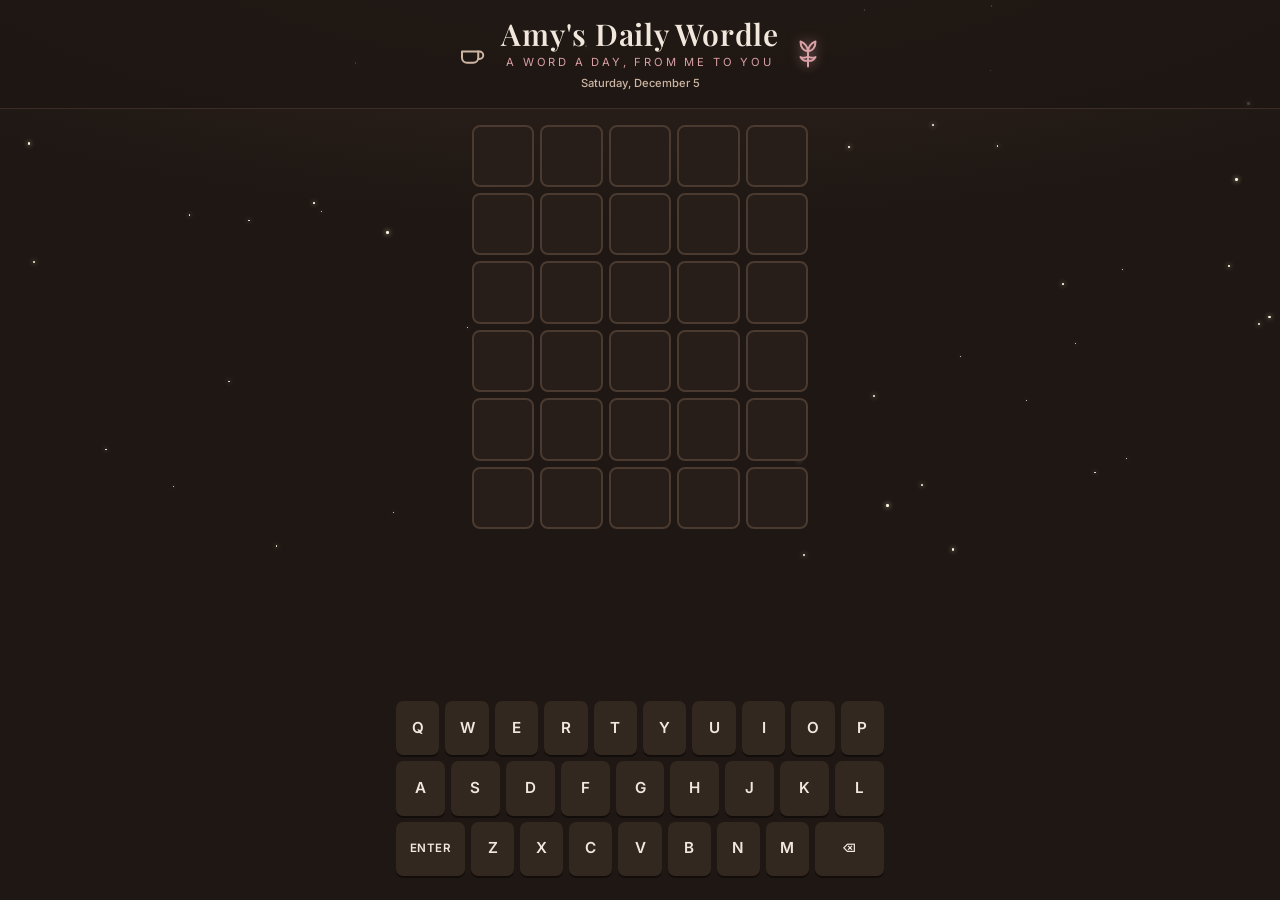
<file: index.html>
<!DOCTYPE html>
<html lang="en">
<head>
<meta charset="UTF-8" />
<meta name="viewport" content="width=device-width, initial-scale=1.0, maximum-scale=1.0, user-scalable=no" />
<title>Amy's Daily Wordle</title>
<link rel="preconnect" href="https://fonts.googleapis.com" />
<link rel="preconnect" href="https://fonts.gstatic.com" crossorigin />
<link href="https://fonts.googleapis.com/css2?family=Playfair+Display:ital,wght@0,500;0,600;0,700;1,500&family=Inter:wght@400;500;600;700&family=Great+Vibes&family=Caveat:wght@500;600&display=swap" rel="stylesheet" />
<link rel="apple-touch-icon" href="apple-touch-icon.png" />
<link rel="icon" type="image/png" sizes="32x32" href="favicon-32.png" />
<meta name="apple-mobile-web-app-capable" content="yes" />
<meta name="apple-mobile-web-app-status-bar-style" content="default" />
<meta name="apple-mobile-web-app-title" content="Amy's Wordle" />
<meta name="theme-color" content="#FDFBF7" />
<style>
  :root {
    --latte:    #FDFBF7;  /* warm latte cream background     */
    --espresso: #3E2C23;  /* rich espresso brown             */
    --mocha:    #6B5142;  /* softer brown for secondary text */
    --lily:     #FFFFFF;  /* lily white                      */
    --sage:     #A8BBA0;  /* soft sage green  = correct      */
    --butter:   #E3C481;  /* warm buttery gold = present     */
    --taupe:    #C7BCB1;  /* muted taupe gray = absent       */
    --rose:     #D9A0A5;  /* gentle rose-pink accent         */
    --blushpk:  #F3D7DA;  /* pale petal pink                 */
    --border:   #E4DCD1;  /* light coffee-cream border       */
    --key:      #F1EAE0;  /* keyboard key resting color      */
    /* deeper versions for tiles + keys, so white letters stay readable (~3:1) */
    --sage-d:   #7E9A72;
    --butter-d: #B78A29;
    --taupe-d:  #A28F7D;
    --tile-border: #DDD2C4;
    --header-bg: rgba(253, 251, 247, 0.92);
  }

  /* ---------- Reset (the same baseline the old Tailwind CDN script gave us) ---------- */
  *, ::before, ::after { box-sizing: border-box; border: 0 solid var(--border); }
  html { line-height: 1.5; -webkit-text-size-adjust: 100%; }
  body { margin: 0; line-height: inherit; }
  h1, h2, h3, p { margin: 0; font-size: inherit; font-weight: inherit; }
  button { font: inherit; color: inherit; margin: 0; padding: 0; background: transparent; cursor: pointer; }
  img, svg, video, canvas { display: block; vertical-align: middle; }
  img, video { max-width: 100%; height: auto; }

  html, body {
    background: var(--latte);
    color: var(--espresso);
    font-family: 'Inter', sans-serif;
    -webkit-tap-highlight-color: transparent;
    overflow-x: hidden;
  }
  body { min-height: 100vh; display: flex; flex-direction: column; }

  /* ---------- Layout ---------- */
  .site-header {
    width: 100%;
    position: relative;
    z-index: 10;
    border-bottom: 1px solid var(--border);
    background: var(--header-bg);
    transition: background 0.6s ease;
  }
  .header-inner {
    max-width: 32rem;
    margin: 0 auto;
    display: flex;
    align-items: center;
    justify-content: center;
    gap: 0.875rem;
    padding: 1rem;
  }
  .header-text { text-align: center; }
  .site-title {
    font-size: 1.5rem;
    line-height: 2rem;
    font-weight: 600;
    letter-spacing: 0.025em;
    color: var(--espresso);
  }
  @media (min-width: 640px) { .site-title { font-size: 1.875rem; line-height: 2.25rem; } }
  .subtitle {
    font-size: 0.7rem;
    text-transform: uppercase;
    letter-spacing: 0.25em;
    margin-top: 0.125rem;
    color: var(--rose);
    text-wrap: balance;          /* no lonely "YOU" on its own line */
  }
  #today-line { font-size: 0.7rem; margin-top: 0.25rem; font-weight: 500; color: var(--mocha); }

  main.game {
    flex: 1;
    width: 100%;
    max-width: 32rem;
    margin: 0 auto;
    display: flex;
    flex-direction: column;
    align-items: center;
    justify-content: space-between;
    gap: 1rem;
    padding: 1rem 0.75rem;
    position: relative;
    z-index: 10;
  }
  #board {
    display: grid;
    grid-template-rows: repeat(6, minmax(0, 1fr));
    gap: 0.375rem;
    width: 100%;
    max-width: 21rem;
  }
  .row { display: grid; grid-template-columns: repeat(5, minmax(0, 1fr)); gap: 0.375rem; }
  #keyboard {
    width: 100%;
    max-width: 32rem;
    display: flex;
    flex-direction: column;
    gap: 0.375rem;
    padding-bottom: 0.5rem;
  }
  .key-row { display: flex; gap: 0.375rem; width: 100%; justify-content: center; }

  .font-display { font-family: 'Playfair Display', serif; }
  .font-script  { font-family: 'Great Vibes', cursive; }

  /* ---------- Page-load reveal ---------- */
  .rise { animation: rise 0.7s ease both; }
  .rise-1 { animation-delay: 0.05s; }
  .rise-2 { animation-delay: 0.18s; }
  .rise-3 { animation-delay: 0.32s; }
  @keyframes rise {
    from { opacity: 0; transform: translateY(12px); }
    to   { opacity: 1; transform: translateY(0); }
  }

  /* ---------- Coffee steam ---------- */
  .steam path {
    opacity: 0;
    animation: steam-rise 2.8s ease-in-out infinite;
  }
  .steam path:nth-child(2) { animation-delay: 0.7s; }
  .steam path:nth-child(3) { animation-delay: 1.4s; }
  @keyframes steam-rise {
    0%   { opacity: 0;   transform: translateY(2px); }
    35%  { opacity: 0.8; }
    100% { opacity: 0;   transform: translateY(-4px); }
  }

  /* ---------- Lily sway ---------- */
  .lily-icon {
    animation: sway 5.5s ease-in-out infinite;
    transform-origin: 50% 100%;
  }
  @keyframes sway {
    0%, 100% { transform: rotate(-4deg); }
    50%      { transform: rotate(4deg); }
  }

  /* ---------- Drifting lily petals (ambient background) ---------- */
  .petal {
    position: fixed;
    top: -4rem;
    z-index: 0;
    pointer-events: none;
    background: radial-gradient(ellipse at 30% 30%, var(--lily) 0%, var(--blushpk) 75%);
    border-radius: 65% 35% 60% 40% / 55% 45% 65% 35%;
    box-shadow: 0 1px 3px rgba(217, 160, 165, 0.15);
    animation: petal-fall linear infinite;
  }
  @keyframes petal-fall {
    0%   { transform: translateY(-6vh)  translateX(0)       rotate(0deg); }
    25%  { transform: translateY(26vh)  translateX(2.4rem)  rotate(75deg); }
    50%  { transform: translateY(52vh)  translateX(-1.6rem) rotate(160deg); }
    75%  { transform: translateY(78vh)  translateX(2rem)    rotate(235deg); }
    100% { transform: translateY(110vh) translateX(-1rem)   rotate(330deg); }
  }

  /* ---------- Victory petal burst ---------- */
  .burst {
    position: fixed;
    z-index: 45;
    pointer-events: none;
    border-radius: 65% 35% 60% 40% / 55% 45% 65% 35%;
    animation: burst 1.2s cubic-bezier(0.16, 0.6, 0.4, 1) forwards;
  }
  @keyframes burst {
    0%   { transform: translate(0, 0) rotate(0deg) scale(0.6); opacity: 1; }
    100% { transform: translate(var(--tx), var(--ty)) rotate(var(--rot)) scale(1); opacity: 0; }
  }

  /* ---------- Tiles ---------- */
  .tile {
    width: 100%;
    aspect-ratio: 1 / 1;
    display: flex;
    align-items: center;
    justify-content: center;
    font-size: clamp(1.4rem, 6vw, 2rem);
    font-weight: 700;
    text-transform: uppercase;
    border: 2px solid var(--tile-border);
    border-radius: 0.5rem;
    background: var(--lily);
    color: var(--espresso);
    user-select: none;
    box-shadow: 0 1px 2px rgba(62, 44, 35, 0.04);
    transition: transform 0.1s ease, border-color 0.15s ease;
  }
  .tile.filled {
    border-color: var(--mocha);
    animation: pop 0.12s ease;
  }
  @keyframes pop {
    0%   { transform: scale(1); }
    50%  { transform: scale(1.08); }
    100% { transform: scale(1); }
  }

  /* a real card flip: tips away, goes edge-on (color swaps there), lands face up */
  .row { perspective: 520px; }
  .tile.flip { animation: flip 0.6s cubic-bezier(0.45, 0.05, 0.4, 1) forwards; }
  @keyframes flip {
    0%     { transform: rotateX(0deg); box-shadow: 0 1px 2px rgba(62, 44, 35, 0.04); }
    49.9%  { transform: rotateX(-90deg) translateY(-3px); box-shadow: 0 10px 14px rgba(62, 44, 35, 0.16); }
    50%    { transform: rotateX(90deg) translateY(-3px); }
    100%   { transform: rotateX(0deg); box-shadow: 0 1px 2px rgba(62, 44, 35, 0.04); }
  }
  .tile.correct { background: var(--sage-d);   border-color: var(--sage-d);   color: #FFFFFF; }
  .tile.present { background: var(--butter-d); border-color: var(--butter-d); color: #FFFFFF; }
  .tile.absent  { background: var(--taupe-d);  border-color: var(--taupe-d);  color: #FFFFFF; }

  .row.shake { animation: shake 0.45s ease; }
  @keyframes shake {
    0%, 100% { transform: translateX(0); }
    20% { transform: translateX(-6px); }
    40% { transform: translateX(6px); }
    60% { transform: translateX(-4px); }
    80% { transform: translateX(4px); }
  }

  .tile.dance { animation: dance 0.5s ease; }
  @keyframes dance {
    0%, 100% { transform: translateY(0); }
    50%      { transform: translateY(-10px); }
  }
  /* 1–2 guesses: bigger, springier hop with a spin */
  .tile.dance-big { animation: dance-big 0.8s cubic-bezier(0.3, 1.6, 0.5, 1); }
  @keyframes dance-big {
    0%   { transform: translateY(0) rotate(0); }
    35%  { transform: translateY(-26px) rotate(-8deg) scale(1.08); }
    60%  { transform: translateY(0) rotate(4deg) scale(0.96, 1.04); }
    80%  { transform: translateY(-6px) rotate(0); }
    100% { transform: translateY(0); }
  }
  /* 6 guesses: phew — a slow relieved sink and recover */
  .tile.phew { animation: phew 1.1s ease-in-out; }
  @keyframes phew {
    0%, 100% { transform: translateY(0) scale(1); }
    40%      { transform: translateY(5px) scale(1.03, 0.94); }
    70%      { transform: translateY(-4px) scale(0.99, 1.02); }
  }
  /* out of guesses: everything droops a little */
  .tile.droop { animation: droop 0.9s cubic-bezier(0.5, 0, 0.6, 1.4) forwards; }
  @keyframes droop {
    to { transform: translateY(3px) rotate(var(--droop, 2deg)); filter: saturate(0.6); }
  }
  .row:nth-child(odd) .tile.droop { --droop: -2deg; }

  /* ---------- Keyboard ---------- */
  .key {
    font-family: 'Inter', sans-serif;
    font-weight: 600;
    font-size: clamp(0.8rem, 3.2vw, 0.95rem);
    text-transform: uppercase;
    background: var(--key);
    color: var(--espresso);
    border-radius: 0.45rem;
    height: 3.4rem;
    box-shadow: 0 2px 0 rgba(62, 44, 35, 0.13);
    flex: 1;
    display: flex;
    align-items: center;
    justify-content: center;
    cursor: pointer;
    border: none;
    transition: background 0.15s ease, color 0.15s ease, transform 0.05s ease;
    user-select: none;
  }
  .key:active { transform: translateY(2px) scale(0.96); box-shadow: 0 0 0 rgba(62, 44, 35, 0.13); }
  .key.wide { flex: 1.6; font-size: 0.72rem; letter-spacing: 0.03em; }
  .key.correct { background: var(--sage-d);   color: #fff; }
  .key.present { background: var(--butter-d); color: #fff; }
  .key.absent  { background: var(--taupe-d);  color: #fff; }
  /* keys that just changed color pop, left to right */
  .key.key-pop { animation: key-pop 0.42s cubic-bezier(0.3, 1.6, 0.5, 1) backwards; }
  @keyframes key-pop {
    0%   { transform: scale(1); }
    45%  { transform: scale(1.16) translateY(-3px); }
    100% { transform: scale(1); }
  }

  /* ---------- Toast ---------- */
  #toast {
    position: fixed;
    top: 6.5rem;
    left: 50%;
    transform: translateX(-50%);
    background: var(--espresso);
    color: var(--latte);
    padding: 0.6rem 1.2rem;
    border-radius: 0.5rem;
    font-size: 0.9rem;
    font-weight: 500;
    opacity: 0;
    pointer-events: none;
    transition: opacity 0.25s ease;
    z-index: 60;
  }
  #toast.show { opacity: 1; }

  /* ---------- Modal (love-note card) ---------- */
  #modal-backdrop {
    position: fixed;
    inset: 0;
    background: rgba(62, 44, 35, 0.45);
    backdrop-filter: blur(3px);
    display: flex;
    align-items: center;
    justify-content: center;
    padding: 1.5rem;
    opacity: 0;
    pointer-events: none;
    transition: opacity 0.3s ease;
    z-index: 50;
  }
  #modal-backdrop.show { opacity: 1; pointer-events: auto; }
  #modal-card {
    background: var(--lily);
    border: 1px solid var(--border);
    border-radius: 1rem;
    max-width: 26rem;
    width: 100%;
    padding: 2.25rem 2rem 1.75rem;
    text-align: center;
    box-shadow: 0 20px 50px rgba(62, 44, 35, 0.18);
    transform: translateY(14px) scale(0.98);
    transition: transform 0.3s ease;
    position: relative;
    max-height: calc(100vh - 3rem);
    overflow-y: auto;
    overflow-x: hidden;
  }
  #modal-backdrop.show #modal-card { transform: translateY(0) scale(1); }
  #modal-card::before {
    content: "";
    position: absolute;
    top: 0; left: 0; right: 0;
    height: 5px;
    background: linear-gradient(90deg, var(--sage), var(--butter), var(--rose));
  }
  /* faint blush glow in the corner behind the note.
     Kept inside the card (no negative offsets) so it can't make the card scroll,
     and it fades to nothing before its own edges so there's no visible square. */
  #modal-card::after {
    content: "";
    position: absolute;
    right: 0;
    bottom: 0;
    width: 11rem;
    height: 11rem;
    background: radial-gradient(circle 11rem at 100% 100%, var(--blushpk), transparent);
    opacity: 0.5;
    pointer-events: none;
  }

  .divider-heart {
    display: flex;
    align-items: center;
    gap: 0.75rem;
    color: var(--rose);
    margin: 1.1rem 0;
  }
  .divider-heart::before, .divider-heart::after {
    content: "";
    flex: 1;
    height: 1px;
    background: var(--border);
  }

  .modal-eyebrow {
    font-size: 0.65rem;
    text-transform: uppercase;
    letter-spacing: 0.3em;
    margin-bottom: 0.5rem;
    color: var(--mocha);
  }
  #modal-title {
    font-size: 1.875rem;
    line-height: 2.25rem;
    font-weight: 600;
    margin-bottom: 0.25rem;
    color: var(--espresso);
  }
  #modal-word { font-style: italic; font-size: 1.25rem; line-height: 1.75rem; color: var(--rose); }
  #modal-message {
    font-size: 0.95rem;
    line-height: 1.625;
    position: relative;
    z-index: 10;
    color: var(--mocha);
  }
  .next-word { margin-top: 1rem; font-size: 0.75rem; line-height: 1rem; color: var(--taupe); }
  #countdown { font-weight: 600; color: var(--mocha); }
  #modal-close {
    margin-top: 1rem;
    padding: 0.625rem 1.5rem;
    border-radius: 9999px;
    font-size: 0.875rem;
    line-height: 1.25rem;
    font-weight: 600;
    background: var(--espresso);
    color: var(--latte);
    position: relative;
    z-index: 10;
    transition: opacity 0.15s ease;
  }
  #modal-close:hover { opacity: 0.9; }

  .signature {
    font-family: 'Great Vibes', cursive;
    font-size: 1.7rem;
    color: var(--rose);
    margin-top: 1rem;
    line-height: 1;
  }

  /* ---------- Anniversary (every August 1): fireworks + bouquet ---------- */
  /* The bouquet lives in the love-note card but only exists on the day. */
  .anniv-only { display: none; }
  body.anniversary .anniv-only { display: block; }

  .bq {
    display: block;
    margin: 0.6rem auto 0;
    width: min(230px, 70vw);
    height: auto;
  }
  @media (max-height: 700px) {
    .bq { width: min(180px, 60vw); }
  }

  /* stems draw themselves upward */
  .bq .stem { stroke-dasharray: 1; }
  #modal-backdrop.show .bq .stem { animation: stem-grow 0.55s ease 0.1s both; }
  @keyframes stem-grow {
    from { stroke-dashoffset: 1; }
    to   { stroke-dashoffset: 0; }
  }

  /* each piece of the bouquet pops in from its base, in order */
  .bq .bqi { transform-box: fill-box; transform-origin: 50% 85%; }
  #modal-backdrop.show .bq .bqi { animation: bq-pop 0.7s cubic-bezier(0.2, 0.8, 0.3, 1.2) both; }
  #modal-backdrop.show .bq .d1 { animation-delay: 0.30s; }  /* paper wrap   */
  #modal-backdrop.show .bq .d2 { animation-delay: 0.42s; }  /* leaves       */
  #modal-backdrop.show .bq .d3 { animation-delay: 0.52s; }  /* left rosebud */
  #modal-backdrop.show .bq .d4 { animation-delay: 0.60s; }  /* right rosebud*/
  #modal-backdrop.show .bq .d5 { animation-delay: 0.68s; }  /* ribbon bow   */
  #modal-backdrop.show .bq .d6 { animation-delay: 0.78s; }  /* left lily    */
  #modal-backdrop.show .bq .d7 { animation-delay: 0.86s; }  /* right lily   */
  #modal-backdrop.show .bq .d8 { animation-delay: 0.96s; }  /* center lily  */
  #modal-backdrop.show .bq .d9 { animation-delay: 1.10s; }  /* baby's breath*/
  @keyframes bq-pop {
    from { transform: scale(0.2) translateY(10px); opacity: 0; }
    to   { transform: scale(1)   translateY(0);    opacity: 1; }
  }


  /* ========================= THE NOTE: paper, envelope, extras ========================= */
  #modal-card {
    z-index: 2;
    background-color: #FFFDF9;
    background-image: url("data:image/svg+xml;utf8,<svg xmlns='http://www.w3.org/2000/svg' width='160' height='160'><filter id='n'><feTurbulence type='fractalNoise' baseFrequency='.85' numOctaves='2' stitchTiles='stitch'/><feColorMatrix values='0 0 0 0 .42  0 0 0 0 .3  0 0 0 0 .22  0 0 0 .06 0'/></filter><rect width='100%' height='100%' filter='url(%23n)'/></svg>");
  }

  /* your message, in handwriting, typed out as the note opens */
  #modal-message {
    font-family: 'Caveat', cursive;
    font-size: 1.45rem;
    line-height: 1.32;
    font-weight: 500;
    color: #5A4336;
  }
  #modal-message .untyped { visibility: hidden; }

  /* she lost: a little pouty polaroid */
  .polaroid {
    width: 124px;
    margin: 0.2rem auto 1rem;
    padding: 7px 7px 0;
    background: #fff;
    box-shadow: 0 6px 16px rgba(62, 44, 35, 0.16);
    transform: rotate(-3deg);
    position: relative;
    z-index: 10;
  }
  .polaroid[hidden] { display: none; }
  .polaroid img { width: 110px; height: 118px; object-fit: cover; }
  .polaroid figcaption { font-family: 'Caveat', cursive; font-size: 1.1rem; color: var(--mocha); padding: 0.15rem 0 0.3rem; }
  #modal-backdrop.show .polaroid { animation: polaroid-drop 0.7s cubic-bezier(0.3, 1.4, 0.5, 1) 1.1s backwards; }
  @keyframes polaroid-drop {
    from { opacity: 0; transform: translateY(-24px) rotate(-14deg); }
    to   { opacity: 1; transform: rotate(-3deg); }
  }

  /* countdown with a tiny cup that refills as midnight gets closer */
  .next-word { display: flex; align-items: center; justify-content: center; gap: 0.4rem; }
  .cup-timer { width: 22px; height: 22px; flex: none; }

  .note-actions {
    display: flex;
    justify-content: center;
    flex-wrap: wrap;
    gap: 0.5rem;
    margin-top: 1rem;
    position: relative;
    z-index: 10;
  }
  #modal-close { margin-top: 0; }
  #share-btn {
    padding: 0.6rem 1.1rem;
    border-radius: 9999px;
    border: 1px solid var(--border);
    background: var(--key);
    color: var(--mocha);
    font-size: 0.8rem;
    font-weight: 600;
  }
  #share-btn:active, #modal-close:active { transform: scale(0.96); }

  /* the envelope (only while .opening) */
  #envelope {
    position: absolute;
    left: 50%;
    top: 50%;
    width: 240px;
    height: 156px;
    margin: -78px 0 0 -120px;
    opacity: 0;
    pointer-events: none;
    z-index: 1;
    perspective: 600px;
  }
  #envelope > div { position: absolute; }
  .env-back   { inset: 0; background: #E9D7C5; border-radius: 6px; box-shadow: 0 18px 40px rgba(62, 44, 35, 0.25); }
  .env-letter { left: 8%; right: 8%; top: 8%; height: 82%; background: #FFFDF9; border-radius: 4px; box-shadow: 0 2px 6px rgba(62, 44, 35, 0.12); }
  .env-front  { inset: 0; background: #F4E5D6; border-radius: 6px; clip-path: polygon(0 0, 50% 54%, 100% 0, 100% 100%, 0 100%); }
  .env-flap   { left: 0; right: 0; top: 0; height: 60%; background: #EED9C6; clip-path: polygon(0 0, 100% 0, 50% 100%); transform-origin: 50% 0; z-index: 3; }
  .env-seal {
    left: 50%; top: 60%;
    width: 30px; height: 30px; margin: -15px 0 0 -15px;
    border-radius: 50%;
    background: #C88A90;
    color: #fff;
    font-size: 15px;
    display: flex; align-items: center; justify-content: center;
    box-shadow: 0 2px 5px rgba(120, 50, 60, 0.35);
    z-index: 4;
  }
  #modal-backdrop.opening #envelope { animation: env-life 1.5s cubic-bezier(0.3, 0.9, 0.4, 1) both; }
  #modal-backdrop.opening .env-flap { animation: env-flap 1.5s ease both; }
  #modal-backdrop.opening .env-seal { animation: env-seal 1.5s ease both; }
  #modal-backdrop.opening .env-letter { animation: env-letter 1.5s ease both; }
  #modal-backdrop.opening #modal-card { animation: card-rise 1.5s cubic-bezier(0.25, 0.9, 0.35, 1.05) both; }
  @keyframes env-life {
    0%   { opacity: 1; transform: translateY(70vh) rotate(-8deg); }
    24%  { opacity: 1; transform: translateY(0) rotate(0deg); }
    62%  { opacity: 1; transform: translateY(0); }
    100% { opacity: 0; transform: translateY(140px) scale(0.92); }
  }
  @keyframes env-flap {
    0%, 26% { transform: rotateX(0deg); z-index: 3; }
    40%     { transform: rotateX(180deg); z-index: 0; }
    100%    { transform: rotateX(180deg); z-index: 0; }
  }
  @keyframes env-seal {
    0%, 26% { opacity: 1; transform: scale(1); }
    34%, 100% { opacity: 0; transform: scale(1.6); }
  }
  @keyframes env-letter {
    0%, 38% { transform: translateY(0); }
    58%     { transform: translateY(-64px); }
    100%    { transform: translateY(-64px); }
  }
  @keyframes card-rise {
    0%, 48% { opacity: 0; transform: translateY(30px) scale(0.5); }
    78%     { opacity: 1; transform: translateY(-6px) scale(1.01); }
    100%    { opacity: 1; transform: translateY(0) scale(1); }
  }

  /* after closing the note, a way back to it */
  #reopen-note {
    display: none;
    padding: 0.45rem 1.05rem;
    border-radius: 9999px;
    border: 1px solid var(--border);
    color: var(--mocha);
    background: var(--lily);
    font-size: 0.8rem;
    font-weight: 600;
  }
  #reopen-note.show { display: inline-block; animation: rise 0.5s ease both; }

  /* streak, next to the date */
  .streak {
    display: inline-block;
    margin-left: 0.45rem;
    padding: 0 0.5rem;
    border-radius: 999px;
    background: rgba(217, 160, 165, 0.18);
    color: #B5737A;
    font-weight: 600;
  }

  /* ========================= LITTLE MOMENTS ========================= */
  /* last guess: she peeks in from the left edge, hands on her head */
  #peeker {
    position: fixed;
    left: 0;
    top: 38%;
    z-index: 40;
    display: flex;
    flex-direction: column;
    align-items: flex-start;
    gap: 0.35rem;
    transform: translateX(-130%) rotate(-14deg);
    transition: transform 0.55s cubic-bezier(0.3, 1.5, 0.5, 1);
    pointer-events: none;
  }
  #peeker.show { transform: translateX(10px) rotate(-5deg); }
  #peeker img {
    width: 86px;
    height: 86px;
    object-fit: cover;
    border-radius: 18px;
    border: 3px solid #fff;
    box-shadow: 0 8px 20px rgba(62, 44, 35, 0.25);
  }
  .peek-bubble {
    font-family: 'Caveat', cursive;
    font-size: 1.15rem;
    background: #fff;
    color: #5A4336;
    padding: 0.1rem 0.6rem;
    border-radius: 10px;
    box-shadow: 0 3px 10px rgba(62, 44, 35, 0.15);
    white-space: nowrap;
  }

  /* FIRST TRY?! */
  .stamp {
    position: fixed;
    z-index: 46;
    pointer-events: none;
    font-family: 'Playfair Display', serif;
    font-weight: 700;
    font-size: 2.3rem;
    letter-spacing: 0.04em;
    color: #C25E68;
    border: 4px solid #C25E68;
    border-radius: 12px;
    padding: 0.1rem 0.8rem;
    background: rgba(255, 253, 249, 0.88);
    white-space: nowrap;
    animation: stamp 2.4s ease both;
  }
  @keyframes stamp {
    0%   { opacity: 0; transform: translate(-50%, -50%) rotate(-12deg) scale(3); }
    12%  { opacity: 1; transform: translate(-50%, -50%) rotate(-12deg) scale(0.92); }
    18%  { transform: translate(-50%, -50%) rotate(-12deg) scale(1); }
    82%  { opacity: 1; transform: translate(-50%, -50%) rotate(-12deg) scale(1); }
    100% { opacity: 0; transform: translate(-50%, -50%) rotate(-12deg) scale(1.05); }
  }

  .fx-float {
    position: fixed;
    z-index: 70;
    pointer-events: none;
    font-family: 'Caveat', cursive;
    font-weight: 600;
    font-size: 1.6rem;
    color: #C25E68;
    text-shadow: 0 1px 3px rgba(253, 251, 247, 0.9);
    white-space: nowrap;
    animation: fx-float 1.4s ease-out forwards;
  }
  @keyframes fx-float {
    0%   { transform: translate(-50%, -50%) scale(0.6); opacity: 0; }
    20%  { transform: translate(-50%, -90%) scale(1.12); opacity: 1; }
    100% { transform: translate(-50%, -260%) scale(1); opacity: 0; }
  }
  .burst.glyph { background: none; border-radius: 0; line-height: 1; width: auto; height: auto; }

  /* ========================= AMBIENT: seasons + night sky ========================= */
  .ambient, .night-sky { position: fixed; inset: 0; pointer-events: none; z-index: 0; overflow: hidden; }
  .drift { position: absolute; top: -4rem; animation-timing-function: linear; animation-iteration-count: infinite; }
  .drift svg { width: 100%; height: 100%; display: block; }
  .drift.leaf { animation-name: leaf-fall; }
  @keyframes leaf-fall {
    0%   { transform: translate(0, -6vh) rotate(0deg); }
    25%  { transform: translate(2.6rem, 24vh) rotate(110deg) scaleX(0.7); }
    50%  { transform: translate(-1.8rem, 52vh) rotate(200deg) scaleX(1); }
    75%  { transform: translate(2.2rem, 80vh) rotate(290deg) scaleX(0.6); }
    100% { transform: translate(-1rem, 112vh) rotate(400deg) scaleX(1); }
  }
  .drift.flake {
    border-radius: 50%;
    background: radial-gradient(circle, #FFFFFF 35%, #DCCFC0 100%);
    animation-name: snow-fall;
  }
  @keyframes snow-fall {
    0%   { transform: translate(0, -4vh); }
    50%  { transform: translate(1.3rem, 52vh); }
    100% { transform: translate(-0.6rem, 108vh); }
  }
  .drift.candy { animation-name: leaf-fall; }
  .drift.bat { top: auto; left: 0; animation-name: bat-fly; }
  @keyframes bat-fly {
    0%   { transform: translate(-12vw, 0); }
    25%  { transform: translate(25vw, -4vh); }
    50%  { transform: translate(55vw, 3vh); }
    75%  { transform: translate(85vw, -3vh); }
    100% { transform: translate(115vw, 0); }
  }
  .bat .wing { transform-box: view-box; transform-origin: 32px 14px; animation: flap 0.22s ease-in-out infinite alternate; }
  @keyframes flap { to { transform: scaleY(0.25); } }

  .night-sky { opacity: 0; transition: opacity 1.2s ease; }
  .night-sky.on { opacity: 1; }
  .night-sky i {
    position: absolute;
    border-radius: 50%;
    background: #FFF4DE;
    box-shadow: 0 0 5px #FFF4DE;
    animation: twinkle ease-in-out infinite;
  }
  @keyframes twinkle { 0%, 100% { opacity: 0.2; } 50% { opacity: 1; } }

  /* ---------- time of day ---------- */
  body { transition: background-color 0.8s ease; }
  body.tod-morning {
    background:
      radial-gradient(130% 55% at 12% -5%, rgba(255, 228, 182, 0.9) 0%, rgba(255, 228, 182, 0) 60%),
      linear-gradient(180deg, #FFF7EA 0%, var(--latte) 55%);
  }
  body.tod-morning .steam path { animation-duration: 2s; }
  body.tod-evening {
    background:
      radial-gradient(140% 60% at 88% -8%, rgba(244, 196, 186, 0.85) 0%, rgba(244, 196, 186, 0) 58%),
      linear-gradient(180deg, #FBEDE6 0%, var(--latte) 60%);
  }
  body.tod-evening .lily-icon { filter: drop-shadow(0 0 6px rgba(217, 160, 165, 0.7)); }

  /* night: espresso dark. Only the page itself goes dark (.themed); the
     love note, toasts and special-day intros keep their own light colors. */
  :root:has(body.tod-night) { background: #1E1713; }
  body.tod-night {
    background: radial-gradient(120% 55% at 50% -10%, #3A2A22 0%, rgba(58, 42, 34, 0) 62%), #1E1713;
    color: #F2E7DC;
  }
  body.tod-night .themed {
    --latte: #1E1713;
    --espresso: #F2E7DC;
    --mocha: #CDB6A3;
    --border: #3B2E26;
    --key: #33281F;
    --lily: #271E19;
    --tile-border: #4A3A2F;
    --header-bg: rgba(30, 23, 19, 0.82);
  }
  body.tod-night .key { box-shadow: 0 2px 0 rgba(0, 0, 0, 0.4); }
  body.tod-night .tile { box-shadow: none; }
  body.tod-night .ambient { opacity: 0.55; }
  body.tod-night .lily-icon { filter: drop-shadow(0 0 6px rgba(217, 160, 165, 0.55)); }
  body.tod-night .streak { color: #E3AAB0; }

  /* ========================= SHARED BITS FOR SPECIAL-DAY FILES ========================= */
  .sd { position: relative; z-index: 10; margin-top: 1.1rem; }
  .sd-stage {
    position: fixed;
    inset: 0;
    z-index: 58;
    overflow: hidden;
    cursor: pointer;
    background: rgba(253, 251, 247, 0.97);
    display: flex;
    flex-direction: column;
    align-items: center;
    justify-content: center;
    gap: 1.3rem;
    transition: opacity 0.45s ease;
  }
  .sd-stage.clearing { opacity: 0; }
  .sd-say {
    font-family: 'Great Vibes', cursive;
    font-size: 1.75rem;
    line-height: 1.35;
    color: #6B5142;
    text-align: center;
    max-width: 300px;
    min-height: 2.4rem;
    opacity: 0;
    transform: translateY(8px);
    transition: opacity 0.5s ease, transform 0.5s ease;
  }
  .sd-say.show { opacity: 1; transform: translateY(0); }
  .sd-skip {
    position: absolute;
    bottom: 1.6rem;
    left: 50%;
    transform: translateX(-50%);
    font-size: 0.62rem;
    letter-spacing: 0.24em;
    text-transform: uppercase;
    color: #B8AA9C;
  }
  .sd-name { display: block; font-family: 'Playfair Display', serif; font-size: 1rem; color: var(--espresso); }
  .sd-line { display: block; font-family: 'Great Vibes', cursive; font-size: 1.15rem; color: var(--rose); min-height: 1.3rem; }
  .sd-actions { display: flex; justify-content: center; gap: 0.5rem; margin-top: 0.9rem; }
  .sd-btn {
    font-size: 0.72rem;
    font-weight: 600;
    padding: 0.45rem 1.05rem;
    border-radius: 999px;
    border: 1px solid var(--border);
    background: var(--key);
    color: var(--mocha);
    transition: transform 0.06s ease, opacity 0.2s ease;
  }
  .sd-btn:active { transform: scale(0.95); }
  .sd-btn.main { background: var(--rose); border-color: var(--rose); color: #fff; }
  .sd-btn[disabled] { opacity: 0.55; cursor: default; }
  .sd-hint { font-size: 0.72rem; color: var(--taupe); margin-top: 0.6rem; animation: sd-pulse 2.4s ease-in-out infinite; }
  .sd-hint.gone { display: none; }
  @keyframes sd-pulse { 50% { opacity: 0.45; } }
  .sd-count { font-size: 0.72rem; font-weight: 600; color: var(--mocha); margin-top: 0.6rem; min-height: 1rem; }
  .sd-count.pop { animation: sd-pop 0.3s ease; }
  @keyframes sd-pop { 50% { transform: scale(1.13); } }
  .sd-photo { width: 150px; height: 150px; margin: 0 auto; border-radius: 50%; overflow: hidden; border: 4px solid #fff; box-shadow: 0 6px 18px rgba(62, 44, 35, 0.18); }
  .sd-photo img { width: 100%; height: 100%; object-fit: cover; }

  @media (prefers-reduced-motion: reduce) {
    .tile.flip, .tile.filled, .tile.dance, .tile.dance-big, .tile.phew, .tile.droop, .row.shake,
    .rise, .steam path, .lily-icon, .petal, .burst, .key.key-pop, .night-sky i, .sd-hint,
    .bq .stem, .bq .bqi, #modal-backdrop .polaroid { animation: none !important; }
    .rise { opacity: 1; }
    * { transition-duration: 0.01ms !important; }
  }
</style>
</head>
<body>

  <!-- Shared gradients for the anniversary bouquet lilies -->
  <svg width="0" height="0" style="position:absolute" aria-hidden="true">
    <defs>
      <radialGradient id="lilyPetalG" gradientUnits="userSpaceOnUse" cx="50" cy="50" r="47">
        <stop offset="0%" stop-color="#E5AFB4"/>
        <stop offset="28%" stop-color="#F3D7DA"/>
        <stop offset="62%" stop-color="#FBEDEE"/>
        <stop offset="100%" stop-color="#FFFFFF"/>
      </radialGradient>
      <radialGradient id="lilyPetalBackG" gradientUnits="userSpaceOnUse" cx="50" cy="50" r="47">
        <stop offset="0%" stop-color="#D9A0A5"/>
        <stop offset="100%" stop-color="#F6E0E2"/>
      </radialGradient>
    </defs>
  </svg>

  <!-- ============ HEADER ============ -->
  <header class="site-header themed rise rise-1">
    <div class="header-inner">
      <!-- Coffee cup with rising steam -->
      <svg width="30" height="30" viewBox="0 0 24 24" fill="none" stroke="var(--mocha)" stroke-width="1.6" stroke-linecap="round" stroke-linejoin="round" aria-hidden="true">
        <g class="steam">
          <path d="M8 7c.6-.9-.6-1.7 0-2.8"/>
          <path d="M11.5 7c.6-.9-.6-1.7 0-2.8"/>
          <path d="M15 7c.6-.9-.6-1.7 0-2.8"/>
        </g>
        <path d="M17 10h1a3 3 0 0 1 0 6h-1"/>
        <path d="M4 10h13v5a4 4 0 0 1-4 4H8a4 4 0 0 1-4-4v-5z"/>
      </svg>

      <div class="header-text">
        <h1 class="site-title font-display">Amy's Daily Wordle</h1>
        <p class="subtitle">a word a day, from me to you</p>
        <p id="today-line"></p>
      </div>

      <!-- Swaying lily -->
      <svg class="lily-icon" width="30" height="30" viewBox="0 0 24 24" fill="none" stroke="var(--rose)" stroke-width="1.6" stroke-linecap="round" stroke-linejoin="round" aria-hidden="true">
        <path d="M12 22V10"/>
        <path d="M12 10C12 6 9 3 6 2c0 4 1.5 7 6 8z"/>
        <path d="M12 10c0-4 3-7 6-8 0 4-1.5 7-6 8z"/>
        <path d="M12 14c-1.5 1-4 1.2-6 .5 1.2 2.4 3.8 3.5 6 2.5"/>
        <path d="M12 14c1.5 1 4 1.2 6 .5-1.2 2.4-3.8 3.5-6 2.5"/>
      </svg>
    </div>
  </header>

  <!-- ============ TOAST ============ -->
  <div id="toast" role="status"></div>

  <!-- ============ GAME ============ -->
  <main class="game themed">
    <div id="board" class="rise rise-2" aria-label="game board"></div>
    <button id="reopen-note" type="button">read today's note ✉</button>
    <div id="keyboard" class="rise rise-3" aria-label="on-screen keyboard"></div>
  </main>

  <!-- last guess: she peeks in, hands on head -->
  <div id="peeker" aria-hidden="true">
    <span class="peek-bubble">last one, wu…</span>
    <img src="faces/uhoh.jpg" alt="" draggable="false">
  </div>

  <!-- ============ MODAL ============ -->
  <div id="modal-backdrop">
    <!-- the note arrives in this envelope, then rises out of it -->
    <div id="envelope" aria-hidden="true">
      <div class="env-back"></div>
      <div class="env-letter"></div>
      <div class="env-front"></div>
      <div class="env-flap"></div>
      <div class="env-seal">♥</div>
    </div>
    <div id="modal-card" role="dialog" aria-modal="true" aria-labelledby="modal-title">
      <p class="modal-eyebrow">Amy's Daily Wordle</p>
      <h2 id="modal-title" class="font-display"></h2>
      <p id="modal-word" class="font-display"></p>

      <div class="divider-heart" aria-hidden="true">
        <svg width="14" height="14" viewBox="0 0 24 24" fill="var(--rose)"><path d="M12 21s-7.5-4.8-10-9.3C.4 8.6 2.4 5 5.8 5c2 0 3.4 1.1 4.2 2.4h4c.8-1.3 2.2-2.4 4.2-2.4 3.4 0 5.4 3.6 3.8 6.7C19.5 16.2 12 21 12 21z" transform="scale(0.9) translate(1.3,1.3)"/></svg>
      </div>

      <figure id="loss-face" class="polaroid" hidden>
        <img src="faces/pout.jpg" alt="" draggable="false">
        <figcaption>next time, wu</figcaption>
      </figure>

      <p id="modal-message"></p>

      <!-- Anniversary bouquet: hand-tied, assembles itself when the note opens.
           Only rendered on August 1 (body.anniversary). -->
      <div class="anniv-only">
        <svg class="bq" viewBox="0 0 240 150" aria-hidden="true">
          <!-- stems (draw upward first) -->
          <g stroke="#8AA07F" stroke-width="2.2" stroke-linecap="round" fill="none">
            <path class="stem" pathLength="1" d="M120 104 C120 82 120 60 120 42"/>
            <path class="stem" pathLength="1" d="M113 104 C101 86 90 72 82 60"/>
            <path class="stem" pathLength="1" d="M127 104 C139 86 150 72 158 60"/>
            <path class="stem" pathLength="1" d="M115 106 C107 96 101 90 97 84"/>
            <path class="stem" pathLength="1" d="M125 106 C133 96 139 90 143 84"/>
          </g>

          <!-- leaves -->
          <g class="bqi d2" fill="#A8BBA0">
            <path d="M107 82 C99 78 95 70 96 62 C103 66 107 73 107 82 Z"/>
            <path d="M133 82 C141 78 145 70 144 62 C137 66 133 73 133 82 Z"/>
            <path d="M118 78 C114 72 114 66 117 61 C121 66 121 72 118 78 Z" opacity="0.9"/>
          </g>

          <!-- kraft-paper wrap -->
          <g class="bqi d1">
            <path d="M120 148 L86 96 Q120 110 154 96 Z" fill="#F3E8D2" stroke="#E4DCD1" stroke-width="1.5" stroke-linejoin="round"/>
            <path d="M120 148 L103 100" stroke="#E4D6BC" stroke-width="1" fill="none"/>
            <path d="M120 148 L137 100" stroke="#E4D6BC" stroke-width="1" fill="none"/>
          </g>

          <!-- rosebuds -->
          <g class="bqi d3">
            <circle cx="97" cy="82" r="7" fill="#F3D7DA" stroke="#E8C7CB" stroke-width="1"/>
            <path d="M97 82 a3 3 0 0 1 3 3 a4.5 4.5 0 0 1 -6.5 -1.5" fill="none" stroke="#D9A0A5" stroke-width="1.2" stroke-linecap="round"/>
          </g>
          <g class="bqi d4">
            <circle cx="143" cy="82" r="7" fill="#F3D7DA" stroke="#E8C7CB" stroke-width="1"/>
            <path d="M143 82 a3 3 0 0 0 -3 3 a4.5 4.5 0 0 0 6.5 -1.5" fill="none" stroke="#D9A0A5" stroke-width="1.2" stroke-linecap="round"/>
          </g>

          <!-- ribbon bow -->
          <g class="bqi d5">
            <ellipse cx="111" cy="103" rx="8.5" ry="5" fill="#D9A0A5" opacity="0.95" transform="rotate(-18 111 103)"/>
            <ellipse cx="129" cy="103" rx="8.5" ry="5" fill="#D9A0A5" opacity="0.95" transform="rotate(18 129 103)"/>
            <path d="M117 107 C112 118 115 126 110 133" stroke="#D9A0A5" stroke-width="3.4" stroke-linecap="round" fill="none"/>
            <path d="M123 107 C128 118 125 126 130 133" stroke="#D9A0A5" stroke-width="3.4" stroke-linecap="round" fill="none"/>
            <circle cx="120" cy="104" r="3.6" fill="#C88A90"/>
          </g>

          <!-- left lily -->
          <g transform="translate(82 56) rotate(-14) scale(0.4) translate(-50 -50)">
            <g class="bqi d6">
              <g transform="rotate(60 50 50) translate(50 50) scale(0.88) translate(-50 -50)"><path d="M50 50 C43.5 41 40.5 27 44 15 C45.8 8.8 50 4.5 50 4.5 C50 4.5 54.2 8.8 56 15 C59.5 27 56.5 41 50 50 Z" fill="url(#lilyPetalBackG)"/></g>
              <g transform="rotate(180 50 50) translate(50 50) scale(0.88) translate(-50 -50)"><path d="M50 50 C43.5 41 40.5 27 44 15 C45.8 8.8 50 4.5 50 4.5 C50 4.5 54.2 8.8 56 15 C59.5 27 56.5 41 50 50 Z" fill="url(#lilyPetalBackG)"/></g>
              <g transform="rotate(300 50 50) translate(50 50) scale(0.88) translate(-50 -50)"><path d="M50 50 C43.5 41 40.5 27 44 15 C45.8 8.8 50 4.5 50 4.5 C50 4.5 54.2 8.8 56 15 C59.5 27 56.5 41 50 50 Z" fill="url(#lilyPetalBackG)"/></g>
              <g transform="rotate(0 50 50)"><path d="M50 50 C43.5 41 40.5 27 44 15 C45.8 8.8 50 4.5 50 4.5 C50 4.5 54.2 8.8 56 15 C59.5 27 56.5 41 50 50 Z" fill="url(#lilyPetalG)"/><path d="M50 45 C49.5 34 49.5 22 50 9" stroke="#DFA9AE" stroke-width="1" opacity="0.55" fill="none"/></g>
              <g transform="rotate(120 50 50)"><path d="M50 50 C43.5 41 40.5 27 44 15 C45.8 8.8 50 4.5 50 4.5 C50 4.5 54.2 8.8 56 15 C59.5 27 56.5 41 50 50 Z" fill="url(#lilyPetalG)"/><path d="M50 45 C49.5 34 49.5 22 50 9" stroke="#DFA9AE" stroke-width="1" opacity="0.55" fill="none"/></g>
              <g transform="rotate(240 50 50)"><path d="M50 50 C43.5 41 40.5 27 44 15 C45.8 8.8 50 4.5 50 4.5 C50 4.5 54.2 8.8 56 15 C59.5 27 56.5 41 50 50 Z" fill="url(#lilyPetalG)"/><path d="M50 45 C49.5 34 49.5 22 50 9" stroke="#DFA9AE" stroke-width="1" opacity="0.55" fill="none"/></g>
              <circle cx="50" cy="50" r="4" fill="#E6CFA0"/>
              <circle cx="45" cy="47" r="1.8" fill="#C98F3D"/><circle cx="55" cy="47" r="1.8" fill="#C98F3D"/><circle cx="50" cy="55" r="1.8" fill="#C98F3D"/>
            </g>
          </g>

          <!-- right lily -->
          <g transform="translate(158 56) rotate(14) scale(0.4) translate(-50 -50)">
            <g class="bqi d7">
              <g transform="rotate(60 50 50) translate(50 50) scale(0.88) translate(-50 -50)"><path d="M50 50 C43.5 41 40.5 27 44 15 C45.8 8.8 50 4.5 50 4.5 C50 4.5 54.2 8.8 56 15 C59.5 27 56.5 41 50 50 Z" fill="url(#lilyPetalBackG)"/></g>
              <g transform="rotate(180 50 50) translate(50 50) scale(0.88) translate(-50 -50)"><path d="M50 50 C43.5 41 40.5 27 44 15 C45.8 8.8 50 4.5 50 4.5 C50 4.5 54.2 8.8 56 15 C59.5 27 56.5 41 50 50 Z" fill="url(#lilyPetalBackG)"/></g>
              <g transform="rotate(300 50 50) translate(50 50) scale(0.88) translate(-50 -50)"><path d="M50 50 C43.5 41 40.5 27 44 15 C45.8 8.8 50 4.5 50 4.5 C50 4.5 54.2 8.8 56 15 C59.5 27 56.5 41 50 50 Z" fill="url(#lilyPetalBackG)"/></g>
              <g transform="rotate(0 50 50)"><path d="M50 50 C43.5 41 40.5 27 44 15 C45.8 8.8 50 4.5 50 4.5 C50 4.5 54.2 8.8 56 15 C59.5 27 56.5 41 50 50 Z" fill="url(#lilyPetalG)"/><path d="M50 45 C49.5 34 49.5 22 50 9" stroke="#DFA9AE" stroke-width="1" opacity="0.55" fill="none"/></g>
              <g transform="rotate(120 50 50)"><path d="M50 50 C43.5 41 40.5 27 44 15 C45.8 8.8 50 4.5 50 4.5 C50 4.5 54.2 8.8 56 15 C59.5 27 56.5 41 50 50 Z" fill="url(#lilyPetalG)"/><path d="M50 45 C49.5 34 49.5 22 50 9" stroke="#DFA9AE" stroke-width="1" opacity="0.55" fill="none"/></g>
              <g transform="rotate(240 50 50)"><path d="M50 50 C43.5 41 40.5 27 44 15 C45.8 8.8 50 4.5 50 4.5 C50 4.5 54.2 8.8 56 15 C59.5 27 56.5 41 50 50 Z" fill="url(#lilyPetalG)"/><path d="M50 45 C49.5 34 49.5 22 50 9" stroke="#DFA9AE" stroke-width="1" opacity="0.55" fill="none"/></g>
              <circle cx="50" cy="50" r="4" fill="#E6CFA0"/>
              <circle cx="45" cy="47" r="1.8" fill="#C98F3D"/><circle cx="55" cy="47" r="1.8" fill="#C98F3D"/><circle cx="50" cy="55" r="1.8" fill="#C98F3D"/>
            </g>
          </g>

          <!-- center lily (the big one) -->
          <g transform="translate(120 36) scale(0.5) translate(-50 -50)">
            <g class="bqi d8">
              <g transform="rotate(60 50 50) translate(50 50) scale(0.88) translate(-50 -50)"><path d="M50 50 C43.5 41 40.5 27 44 15 C45.8 8.8 50 4.5 50 4.5 C50 4.5 54.2 8.8 56 15 C59.5 27 56.5 41 50 50 Z" fill="url(#lilyPetalBackG)"/></g>
              <g transform="rotate(180 50 50) translate(50 50) scale(0.88) translate(-50 -50)"><path d="M50 50 C43.5 41 40.5 27 44 15 C45.8 8.8 50 4.5 50 4.5 C50 4.5 54.2 8.8 56 15 C59.5 27 56.5 41 50 50 Z" fill="url(#lilyPetalBackG)"/></g>
              <g transform="rotate(300 50 50) translate(50 50) scale(0.88) translate(-50 -50)"><path d="M50 50 C43.5 41 40.5 27 44 15 C45.8 8.8 50 4.5 50 4.5 C50 4.5 54.2 8.8 56 15 C59.5 27 56.5 41 50 50 Z" fill="url(#lilyPetalBackG)"/></g>
              <g transform="rotate(0 50 50)"><path d="M50 50 C43.5 41 40.5 27 44 15 C45.8 8.8 50 4.5 50 4.5 C50 4.5 54.2 8.8 56 15 C59.5 27 56.5 41 50 50 Z" fill="url(#lilyPetalG)"/><path d="M50 45 C49.5 34 49.5 22 50 9" stroke="#DFA9AE" stroke-width="1" opacity="0.55" fill="none"/><circle cx="49" cy="34" r="1.1" fill="#C87E85" opacity="0.5"/><circle cx="51.6" cy="28" r="0.9" fill="#C87E85" opacity="0.5"/></g>
              <g transform="rotate(120 50 50)"><path d="M50 50 C43.5 41 40.5 27 44 15 C45.8 8.8 50 4.5 50 4.5 C50 4.5 54.2 8.8 56 15 C59.5 27 56.5 41 50 50 Z" fill="url(#lilyPetalG)"/><path d="M50 45 C49.5 34 49.5 22 50 9" stroke="#DFA9AE" stroke-width="1" opacity="0.55" fill="none"/><circle cx="49" cy="34" r="1.1" fill="#C87E85" opacity="0.5"/><circle cx="51.6" cy="28" r="0.9" fill="#C87E85" opacity="0.5"/></g>
              <g transform="rotate(240 50 50)"><path d="M50 50 C43.5 41 40.5 27 44 15 C45.8 8.8 50 4.5 50 4.5 C50 4.5 54.2 8.8 56 15 C59.5 27 56.5 41 50 50 Z" fill="url(#lilyPetalG)"/><path d="M50 45 C49.5 34 49.5 22 50 9" stroke="#DFA9AE" stroke-width="1" opacity="0.55" fill="none"/><circle cx="49" cy="34" r="1.1" fill="#C87E85" opacity="0.5"/><circle cx="51.6" cy="28" r="0.9" fill="#C87E85" opacity="0.5"/></g>
              <g stroke="#E6CFA0" stroke-width="1.2">
                <path d="M50 50 L58 44"/><path d="M50 50 L50 40"/><path d="M50 50 L42 44"/>
              </g>
              <circle cx="58.8" cy="43.4" r="1.9" fill="#C98F3D"/><circle cx="50" cy="39" r="1.9" fill="#C98F3D"/><circle cx="41.2" cy="43.4" r="1.9" fill="#C98F3D"/>
              <circle cx="50" cy="50" r="2.2" fill="#9DB292"/>
            </g>
          </g>

          <!-- baby's breath, sprinkled on top -->
          <g class="bqi d9">
            <circle cx="92" cy="42" r="2.1" fill="#FFFFFF" stroke="#EFE7DA" stroke-width="0.6"/><circle cx="92" cy="42" r="0.8" fill="#E3C481"/>
            <circle cx="148" cy="42" r="2.1" fill="#FFFFFF" stroke="#EFE7DA" stroke-width="0.6"/><circle cx="148" cy="42" r="0.8" fill="#E3C481"/>
            <circle cx="104" cy="30" r="1.9" fill="#FFFFFF" stroke="#EFE7DA" stroke-width="0.6"/><circle cx="104" cy="30" r="0.7" fill="#E3C481"/>
            <circle cx="136" cy="30" r="1.9" fill="#FFFFFF" stroke="#EFE7DA" stroke-width="0.6"/><circle cx="136" cy="30" r="0.7" fill="#E3C481"/>
            <circle cx="120" cy="14" r="2" fill="#FFFFFF" stroke="#EFE7DA" stroke-width="0.6"/><circle cx="120" cy="14" r="0.75" fill="#E3C481"/>
            <circle cx="72" cy="46" r="1.8" fill="#FFFFFF" stroke="#EFE7DA" stroke-width="0.6"/><circle cx="72" cy="46" r="0.7" fill="#E3C481"/>
            <circle cx="168" cy="46" r="1.8" fill="#FFFFFF" stroke="#EFE7DA" stroke-width="0.6"/><circle cx="168" cy="46" r="0.7" fill="#E3C481"/>
          </g>
        </svg>
      </div>

      <p class="signature">with all my love</p>

      <p class="next-word">
        <svg class="cup-timer" viewBox="0 0 24 24" aria-hidden="true">
          <defs><clipPath id="cupClip"><path d="M4.8 10.2h12.4v4.8a3.8 3.8 0 0 1-3.8 3.8H8.6a3.8 3.8 0 0 1-3.8-3.8z"/></clipPath></defs>
          <rect id="cup-fill" x="4" y="19" width="14" height="0" fill="#B98350" clip-path="url(#cupClip)"/>
          <g fill="none" stroke="var(--mocha)" stroke-width="1.5" stroke-linecap="round" stroke-linejoin="round">
            <g class="steam"><path d="M8.5 7.5c.6-.9-.6-1.7 0-2.8"/><path d="M12.5 7.5c.6-.9-.6-1.7 0-2.8"/></g>
            <path d="M17 10h1a3 3 0 0 1 0 6h-1"/>
            <path d="M4 10h13v5a4 4 0 0 1-4 4H8a4 4 0 0 1-4-4v-5z"/>
          </g>
        </svg>
        <span>Next word in <span id="countdown"></span></span>
      </p>

      <div class="note-actions">
        <button id="share-btn" type="button">send me your board</button>
        <button id="modal-close" type="button">See the board</button>
      </div>
    </div>
  </div>

<script>
/* ==========================================================================
   AMY'S DAILY WORDLE — word calendar
   ==========================================================================
   HOW IT WORKS:
   - Keys are "MM-DD" (perpetual calendar — the same word repeats each year,
     so a fully filled calendar runs forever).
   - `word` must be exactly 5 letters. Guesses aren't dictionary-checked,
     so invented words are fine too. Stray spaces get trimmed automatically.
   - Accents are fine (Râler is played as RALER). Other scripts like Chinese
     can't be typed, so put a typeable word in `word` and the fancy version
     in an optional `display`, e.g. { word: "QINAI", display: "QINAI · 亲爱", ... }
   - `message` is the note revealed in the pop-up when the round ends.
   - Any date not listed below automatically falls back to FALLBACK_WORDS,
     so the game never breaks.
   - Currently filled: July 21 through January 16. Add more any
     time using the same format:
     "MM-DD": { word: "XXXXX", message: "Your note to Amy here." },
   ========================================================================== */

const WORDS = {
  /* ================= JULY ================= */
  "07-21": { word: "HELLO", message: "Welcome to your Wordle, Amy — day one. A word a day, every day, and every single one is a reason I love you. Hello, my love. There are 179 more where this came from." },
  "07-22": { word: "HONEY", message: "Sweet, warm, and somehow makes everything better — you or actual honey?" },
  "07-23": { word: "LIGHT", message: "You are the light I look for at the end of every long day. Rooms are brighter when you walk into them, and so am I." },
  "07-24": { word: "HAPPY", message: "HAPPY BIRTHDAY, AMY! Today's word required exactly zero brainstorming. I hope this day is even half as wonderful as you've made my life — now go celebrate. And no, this Wordle is not your whole present. I'm not that brave." },
  "07-25": { word: "GRACE", message: "You carry yourself with such grace I've never seen in anyone else. And it's your sister's name..." },
  "07-26": { word: "SWEAT", message: "The perfect word to describe you :) Did I spell sweet wrong?" },
  "07-27": { word: "HIKES", message: "Can't believe we walked to a hike in DC... But with you I'd go every day :)" },
  "07-28": { word: "LATTE", message: "Send me a picture of your Latte art, love" },
  "07-29": { word: "BALLS", message: "__" },
  "07-30": { word: "ANGEL", message: "You look out for me, you believe in me, you forgive me when I'm being ridiculous. If that's not an angel, I don't know what is." },
  "07-31": { word: "OLDER", message: "In the words of the Moganshan Didi Driver: '你比你男朋友大几岁啊'" },
  /* ================= AUGUST ================= */
  "08-01": { word: "GUESS", message: "Six months since I stopped guessing whether you felt the same. Best answer I ever got. Happy 6 months, love :)" },
  "08-02": { word: "SIMPS", message: "Can you believe you're my biggest simp? :)" },
  "08-03": { word: "DRIVE", message: "I'd drive you anywhere:) But I can't wait to passenger prince for you soon" },
  "08-04": { word: "DREAM", message: "You're the dream I didn't know I was allowed to have :)" },
  "08-05": { word: "AMYWU", message: "LOOK IT FITS!" },
  "08-06": { word: "ICHEN", message: "Can't believe this wasn't your first guess after yesterday's word Wu...." },
  "08-07": { word: "ADORE", message: "I adore you, Wu :)" },
  "08-08": { word: "MAGIC", message: "I didn't really believe in magic until you made ordinary trips to grocery stores magical :))" },
  "08-09": { word: "ROSES", message: "Roses are red, violets are blue, sunflowers are yellow, I bet you were expecting something romantic but no, here's some gardening facts. " },
  "08-10": { word: "BELLE", message: "Surprise :) There's French too, Ma Belle " },
  "08-11": { word: "BERRY", message: "Why do you like strawberries?" },
  "08-12": { word: "QINAI", display: "QINAI · 亲爱", message: "Chinese plot twist. You've been getting too many right. " },
  "08-13": { word: "WUUUU", message: "WUUUUUUUUUUUUUUUUU bet you didn't get this one either :)" },
  "08-14": { word: "TEETH", message: "Did you brush love?" },
  "08-15": { word: "LUCKY", message: "My Lucky Charm :)" },
  "08-16": { word: "CHERI", message: "Mon Chéri :) Time to think trilingually :)" },
  "08-17": { word: "NOSES", message: "I've seen a lot of noses. But yours is best :>) Now give it a nice big click" },
  "08-18": { word: "MOMMY", message: "No words... Why was this your guess" },
  "08-19": { word: "SODAS", message: "Are you a soda? Because you look soda-licious" },
  "08-20": { word: "SNORE", message: "ZZZZZZzzzzzzzzzzzzzzzzzz" },
  "08-21": { word: "PHONE", message: "Pick up, I'm calling in 5. " },
  "08-22": { word: "MISSU", message: "Maybe it's not a real word but its a real feeling :)" },
  "08-23": { word: "MOCHA", message: "Can't believe that's all I used to drink before I met you..." },
  "08-24": { word: "FALLS", message: "I falls for you" },
  "08-25": { word: "TOAST", message: "Are you toast because I loaf you" },
  "08-26": { word: "DROOL", message: "You drool a little sometimes when you sleep" },
  "08-27": { word: "MOIST", message: "No reason..." },
  "08-28": { word: "SUSHI", message: "Can't believe I got a sidehug at Hama Sushi. " },
  "08-29": { word: "PARKS", message: "Century Park :0" },
  "08-30": { word: "PRIZE", message: "People spend their whole lives chasing some big prize. I got mine early :)." },
  "08-31": { word: "GOONS", message: "Verb. A hired thug or violent criminal paid to threaten or hurt people." },
  /* ================= SEPTEMBER ================= */
  "09-01": { word: "SEVEN", message: "Happy 7 months love :)" },
  "09-02": { word: "BUTTS", message: "Wu?" },
  "09-03": { word: "BERRY", message: "I love you berry much wu" },
  "09-04": { word: "LeCul", message: "Wu? Again in French? " },
  "09-05": { word: "RIGHT", message: "Look to your right. I'm here :)" },
  "09-06": { word: "PATCH", message: "Off to the pumpkin farmers..." },
  "09-07": { word: "ROADS", message: "I'd take any road to get to wu" },
  "09-08": { word: "CREAM", message: "You're the cream in my coffee — technically optional, but everything is smoother, sweeter, and better with you in it." },
  "09-09": { word: "APPLE", message: "I promise I'll eat your apple soon..." },
  "09-10": { word: "FREAK", message: "Freaky Wu" },
  "09-11": { word: "Cwtch", message: "Adj. A Welsh word meaning a loving, welcoming hug or a safe place. (You)" },
  "09-12": { word: "BEANS", message: "The best coffee starts with the best beans, and the best days start with you. This is science. Don't question it." },
  "09-13": { word: "KNEAD", message: "I knead Wu." },
  "09-14": { word: "CREPE", message: "One day I'm taking you to Paris for real crêpes. Until then, my questionable pan skills are yours every weekend." },
  "09-15": { word: "PASTA", message: "Date night rule: when in doubt, pasta. You, me, one big plate, and absolutely zero regrets about sharing." },
  "09-16": { word: "CHUDS", message: "Can we be :)" },
  "09-17": { word: "MAPLE", message: "Would maple syrup go well in coffee." },
  "09-18": { word: "Râler", message: "Your professional raler :) ( French Word)" },
  "09-19": { word: "BREST", message: "Not the opposite of crest apparently." },
  "09-20": { word: "Drone ", message: "Can't believe you didn't join drone club :(" },
  "09-21": { word: "Bisou ", message: " I Bisou so much" },
  "09-22": { word: "OLIVE", message: "Olive you a lot." },
  "09-23": { word: "GREGS", message: "I should be where greg is." },
  "09-24": { word: "WEEKS", message: "2 more weeks :)" },
  "09-25": { word: "CRISP", message: "Like the first crisp morning of fall — you wake up something in me that no amount of coffee ever could." },
  "09-26": { word: "FROTH", message: "Still waiting on that latte art pic btw... so I made you some instead. Don't laugh at mine :)" },
  "09-27": { word: "GOURD", message: "Oh my gourd you're cute" },
  "09-28": { word: "CIDER", message: "Apple cider date when I see you? Not a question btw :)" },
  "09-29": { word: "CALIN", message: "Câlin. French for cuddle. I'm owed a lot" },
  "09-30": { word: "SLEPT", message: "Sleeeeeeeep" },
  /* ================= OCTOBER ================= */
  "10-01": { word: "EIGHT", message: "Happy 8 months Baby :)" },
  "10-02": { word: "CLOSE", message: "Less than a week :) " },
  "10-03": { word: "BAGEL", message: " I want bagels with you :) " },
  "10-04": { word: "GRAPE", message: "I'm so grape-ful for you. 4 more days" },
  "10-05": { word: "SPICY", message: "Pumpkin spice or just spicy? Both. 3 days :)" },
  "10-06": { word: "HANDS", message: "2 days. Keep both of yours free. They're reserved :)" },
  "10-07": { word: "NIGHT", message: "Last night of this. Tomorrow's word is the best one" },
  /* ---- she's in Pittsburgh ---- */
  "10-08": { word: "HIIII", message: "HIIIIIIIIIIIIII. Welcome to Pittsburgh :) Look up, I'm right here" },
  "10-09": { word: "NEBBY", message: "Pittsburgh word of the day: nebby. Adj. Nosy. Like you reading my texts over my shoulder" },
  "10-10": { word: "Awake", message: "Awake next to wu" },
  "10-11": { word: "VIEWS", message: "Mt Washington view was nice I guess. Wasn't really looking at it though :)" },
  "10-12": { word: "STAYS", message: "Can you just stay. I'll share my fries. Even the ones in the sandwich" },
  /* ---- she left ---- */
  "10-13": { word: "QUIET", message: "It's way too quiet here now" },
  "10-14": { word: "AGAIN", message: "When are you coming back. Asking for me" },
  "10-15": { word: "TIDES", message: "Tides come and go, semesters come and go, but us? We stay. That's the whole plan." },
  "10-16": { word: "CORAL", message: "Coral takes something plain and turns it into a whole world of color. Remind you of anyone? Go look in a mirror." },
  "10-17": { word: "SHELL", message: "You pulled me out of my shell — and it turns out the world is a lot better out here with you in it." },
  "10-18": { word: "XIANG", message: "我想你了 ：）" },
  "10-19": { word: "FLOSS", message: "Brushed and Flossed? " },
  "10-20": { word: "YIPEE", message: "So cute when you say it " },
  "10-21": { word: "TEEHE", message: "Almost as cute as Yipee :)" },
  "10-22": { word: "SCARF", message: "Scarf time... I know its cold wu" },
  "10-23": { word: "WOLVE", message: "AWUUUUUUUUUUUU" },
  "10-24": { word: "CHEWS", message: "I chews you :)" },
  "10-25": { word: "WANAN", message: "Goodnight baby" },
  "10-26": { word: "ACORN", message: "Squirrels are out there hoarding acorns for winter. I'm doing the same thing with pictures of you :)" },
  "10-27": { word: "PLUCK", message: "Lemme Pluck" },
  "10-28": { word: "TIMES", message: "Your first guess? " },
  "10-29": { word: "PEARS", message: "Wanna be my pair :)" },
  "10-30": { word: "CANDY", message: "Trick or treat. where's my candy (medicine)" },
  "10-31": { word: "BOOOO", message: "You're my boo :) Happy halloween wu " },
  /* ================= NOVEMBER ================= */
  "11-01": { word: "NINES", message: "Happy 9 months wu :) still a 10 tho" },
  "11-02": { word: "ZAOAN", message: "早安 baby. I know you solve these in the morning :)" },
  "11-03": { word: "AUDIO", message: "Your second guess?" },
  "11-04": { word: "MUAHH", message: "MUAHHHHHHH" },
  "11-05": { word: "HOODY", message: "Wearing my hoodie?" },
  "11-06": { word: "MOCHI", message: "Squishy and sweet. Like your cheeks :)" },
  "11-07": { word: "COMFY", message: "Saturday. Be comfy. That's an order :)" },
  "11-08": { word: "CHESS", message: "Just need the pieces... (Minus the queen) :)" },
  "11-09": { word: "COFFE", message: "Make another coffee :)" },
  "11-10": { word: "SMILE", message: "😃" },
  "11-11": { word: "SHUAI", message: "帅. Like me :)" },
  "11-12": { word: "FRIES", message: "I want fries" },
  "11-13": { word: "MOVIE", message: "What's our watch list for the bus" },
  "11-14": { word: "COOKS", message: "Can you cook for me please 🙂" },
  "11-15": { word: "FACES", message: "My favorite face to see :)" },
  "11-16": { word: "SNACK", message: "Still have leftovers from traderJoes?" },
  "11-17": { word: "TACOS", message: "I want hard shell tacos" },
  "11-18": { word: "LISTS", message: "What are we eating in providence..." },
  "11-19": { word: "COUNT", message: "1 more week until thanksgiving :)" },
  "11-20": { word: "PACKS", message: "Start packing wu" },
  "11-21": { word: "SLICE", message: "I want a slice of pizza in NYC" },
  "11-22": { word: "SUSHI", message: "I want sushi too" },
  "11-23": { word: "HUUGG", message: "Big hug soon :)" },
  "11-24": { word: "EARLY", message: "sleep on the bus wu" },
  "11-25": { word: "CRAWL", message: "FOOD CRAWL" },
  "11-26": { word: "THANK", message: "Thankful for (w)u" },
  "11-27": { word: "RHODE", message: "a rhode trip?" },
  "11-28": { word: "LATER", message: "see you later wu :(" },
  "11-29": { word: "SNOWY", message: "is it snowing in ithaca..." },
  /* ================= DECEMBER ================= */
  "12-01": { word: "TENTH", message: "Happy 10 months wu :) double digits" },
  "12-02": { word: "TANGO", message: "It takes two to tango, and I can't imagine doing a single step of this dance with anyone but you." },
  "12-03": { word: "DANCE", message: "My favorite version of you is kitchen-dancing you — socks on, music up, dinner slightly burning. Never stop being her." },
  "12-04": { word: "MUSIC", message: "You're my favorite song — the one I never skip, know every word to, and still turn up every single time." },
  "12-05": { word: "LYRIC", message: "Every love song lyric I used to roll my eyes at suddenly makes complete sense. You did that. I blame you entirely." },
  "12-06": { word: "RHYME", message: "We just rhyme, you and me. Two different words, same sound — and it works every single time." },
  "12-07": { word: "VERSE", message: "If my life were a poem, meeting you was the verse where it finally started making sense." },
  "12-08": { word: "POEMS", message: "I'd write you poems, but nothing rhymes with 'the most incredible person I've ever met.' So this Wordle will have to do." },
  "12-09": { word: "PROSE", message: "Some days deserve poetry; most days are plain prose. You make even the prose days worth rereading." },
  "12-10": { word: "NOVEL", message: "Our story would make a great novel — slow build, great banter, and a love interest wildly out of the protagonist's league." },
  "12-11": { word: "STORY", message: "Of all the stories I will ever get to tell, ours is my favorite — and we're only just getting to the good chapters." },
  "12-12": { word: "FABLE", message: "Every fable ends with a moral. Ours is simple: be patient, be kind, and the best person you'll ever meet might just love you back." },
  "12-13": { word: "DIARY", message: "If I kept a diary, you'd be in every entry — sometimes as the headline, always as the highlight." },
  "12-14": { word: "PAGES", message: "I want all the pages with you — the exciting ones, the boring ones, and the ones we'll dog-ear so we can read them again." },
  "12-15": { word: "MOVIE", message: "Movie night with you beats any theater: better commentary, better snacks, and the best seat in the house is the one next to you." },
  "12-16": { word: "PIANO", message: "You're like a piano — elegant on the surface, endlessly complex underneath, and capable of making me feel everything at once." },
  "12-17": { word: "DUETS", message: "Solo acts are fine, but everything I actually want to do — travel, build, grow old — I want as a duet with you." },
  "12-18": { word: "CHORD", message: "You struck a chord in me the day we met, and it has been ringing ever since. Perfect pitch, apparently." },
  "12-19": { word: "PLATO", message: "Plato wrote that humans were split in two and spend their lives searching for their other half. I stopped searching a while ago." },
  "12-20": { word: "LOGIC", message: "By every rule of logic, someone as wonderful as you shouldn't exist. And yet here you are, quietly breaking philosophy daily." },
  "12-21": { word: "TRUTH", message: "Here's an easy truth: I love you more today than yesterday, and tomorrow is already looking bad for yesterday's record." },
  "12-22": { word: "FAITH", message: "You believe in me on the days I don't believe in myself, and that faith has carried me further than you will ever know." },
  "12-23": { word: "TRUST", message: "You're my safest place — the person I trust with the unfinished thoughts, the bad drafts, and the whole heart." },
  "12-24": { word: "COCOA", message: "Christmas Eve calls for cocoa, blankets, and you. Preferably all three at once, preferably starting now." },
  "12-25": { word: "MERRY", message: "Merry Christmas, my love. The best gift I've ever found under any tree is getting to be yours." },
  "12-26": { word: "LOYAL", message: "Through busy seasons, long distances, and everything in between — you show up, every time. Your loyalty is a quiet superpower." },
  "12-27": { word: "EQUAL", message: "The best part of us: we're true equals. Two whole people who chose each other, and who keep choosing, every single day." },
  "12-28": { word: "UNITY", message: "Two schools, two schedules, sometimes two continents — and still, somehow, always one team. It's my favorite kind of math." },
  "12-29": { word: "WHOLE", message: "You don't complete me — you make me want to become more complete. And that's a much better deal." },
  "12-30": { word: "FOUND", message: "Some people search their whole lives for what I stumbled into. I found you, and I am never, ever giving that up." },
  "12-31": { word: "TOAST", message: "A toast to the year we just had — and to the one we're about to make even better. Happy New Year's Eve." },
  /* ================= JANUARY ================= */
  "01-01": { word: "BEGIN", message: "New year, same us. Every January 1st, my only resolution is to love you a little better than I did last year." },
  "01-02": { word: "CHOSE", message: "Love at first sight is luck. What we have is better — I chose you, and I keep choosing you, on purpose, daily." },
  "01-03": { word: "YOURS", message: "Whatever else changes — schools, cities, jobs, years — one thing stays fixed: I'm yours. Fully, gladly, permanently." },
  "01-04": { word: "LOVED", message: "In case today gets long and loud, remember this: you are so deeply, thoroughly loved. Carry it with you until I can say it in person." },
  "01-05": { word: "DITTO", message: "You know that movie scene where he says 'ditto' instead of 'I love you'? I used to think it was lazy. Now I get it. Ditto, Amy. Always." },
  "01-06": { word: "PARIS", message: "One day: you, me, Paris, and you showing off your French while I point at pastries. It's on the list. It's happening." },
  "01-07": { word: "TRIPS", message: "Planes, trains, questionable road-trip playlists — every trip is better with you, and the itinerary of my life has you on every page." },
  "01-08": { word: "MILES", message: "However many miles sit between us on any given day, remember: the miles are temporary. We're not." },
  "01-09": { word: "COAST", message: "One day we'll finally get to coast — and when we do, I want it to be down some long highway with you in the passenger seat, feet on the dash." },
  "01-10": { word: "CABIN", message: "Future plan: a cabin, a fireplace, a snowstorm outside, and nowhere to be. You bring the books, I'll bring the coffee." },
  "01-11": { word: "HIKES", message: "You make even the uphill parts fun — on hikes, and in life generally. Same trail, always, you and me." },
  "01-12": { word: "WALKS", message: "Long walks with you are my favorite kind of therapy — no destination, no agenda, just us and whatever we end up talking about." },
  "01-13": { word: "STUDY", message: "I could study you for years and still keep finding new things to love. Best subject I ever enrolled in, and no exam required." },
  "01-14": { word: "SMART", message: "You're the smartest person I know, and the fact that you never make anyone feel small about it makes you even smarter." },
  "01-15": { word: "WITTY", message: "Your comebacks should honestly be studied. Getting out-witted by you on a daily basis is a privilege I do not take lightly." },
  "01-16": { word: "HUMOR", message: "They say humor is intelligence showing off. You must be showing off constantly, because nobody on earth makes me laugh like you." },
};

/* Safety net for any date not filled in above (currently: Jan 17 onward).
   Picks deterministically from the date, so it's still one fixed word per day. */
const FALLBACK_WORDS = [
  { word: "SMILE", message: "Your smile is my favorite thing in the entire world. It has fixed more of my bad days than you will ever know." },
  { word: "ANGEL", message: "You look out for me, you believe in me, you forgive me when I'm being ridiculous. If that's not an angel, I don't know what is." },
  { word: "HEART", message: "You have the biggest heart of anyone I've ever met — and somehow you decided to share it with me. Luckiest guy alive." },
  { word: "SHINE", message: "You shine without even trying. In a classroom, in a kitchen, in a crowd — my eyes always find you first." },
  { word: "BLOOM", message: "Like your favorite lilies, everything around you seems to bloom. Including me." },
  { word: "PEACE", message: "Being with you is the calmest my mind ever gets. You are my quiet place in a loud world." },
  { word: "DREAM", message: "You're the dream I didn't know I was allowed to have. Every plan I make for the future has you in it." },
  { word: "LAUGH", message: "Nobody makes me laugh like you do. Half my camera roll is just moments I wanted to remember because we were laughing." },
  { word: "BRAVE", message: "You're braver than you give yourself credit for. Watching you take on new things inspires me to be braver too." },
  { word: "HONEY", message: "Sweet, warm, and somehow makes everything better — yes, I'm describing you, not the condiment." },
];

/* ========================= CORE GAME ========================= */
const ROWS = 6, COLS = 5;

const todayDate = new Date();
const pad2 = (n) => String(n).padStart(2, "0");
const mm = pad2(todayDate.getMonth() + 1);
const dd = pad2(todayDate.getDate());

/* ---------- Hidden preview mode (for you, not for Amy) ----------
   Append ?peek=MM-DD to the URL to play any date, e.g.:
     index.html?peek=07-24   → birthday mode
     index.html?peek=09-26   → froth day
     index.html?peek=10-19   → floss day
     index.html?peek=10-23   → wolf moon
     index.html?peek=10-31   → halloween
     index.html?peek=11-02   → zaoan (wake her up)
     index.html?peek=10-29   → pears
     index.html?peek=11-05   → hoody
     index.html?peek=11-06   → mochi
     index.html?peek=11-01   → 9 months (works on any 1st of the month)
   The list of special days is DAY_FILES below; their code lives in days/.
   Add &fresh=1 to wipe that day's saved test progress and replay:
     index.html?peek=09-26&fresh=1
   Add &hour=HH to preview a time of day (morning 5–10, evening 17–20,
   night 21–4), e.g. index.html?peek=10-25&hour=23
   Preview progress is stored under separate "test-" keys, so testing
   never locks or affects a real day. */
const params = new URLSearchParams(location.search);
const peek = params.get("peek");
const isPeek = !!(peek && /^(0[1-9]|1[0-2])-(0[1-9]|[12]\d|3[01])$/.test(peek));

const dateKey = isPeek ? peek : `${mm}-${dd}`;
const [playMonth, playDay] = dateKey.split("-").map(Number);
const storageKey = (isPeek ? "test-" : "") + `amy-wordle-${todayDate.getFullYear()}-${dateKey}`;
if (isPeek && params.get("fresh")) {
  try { localStorage.removeItem(storageKey); } catch (e) {}
}

/* Accents get stripped so the keyboard can type them (Râler → RALER).
   Anything still not A–Z after that can't be typed at all, so it's rejected. */
function typeable(w) {
  return String(w).normalize("NFD").replace(/[̀-ͯ]/g, "").trim().toUpperCase();
}

function getToday() {
  const entry = WORDS[dateKey];
  if (entry && entry.word) {
    const word = typeable(entry.word);
    if (/^[A-Z]{5}$/.test(word)) {
      // `display` is what the note shows; defaults to the word as written, accents and all
      return { word, display: (entry.display || entry.word.trim()).toUpperCase(), message: entry.message };
    }
    console.warn(`WORDS["${dateKey}"]: "${entry.word}" isn't 5 typeable letters, using a fallback word`);
  }
  // fallback is picked from the date being played (the peek date in preview mode)
  const dayOfYear = Math.floor((new Date(todayDate.getFullYear(), playMonth - 1, playDay) - new Date(todayDate.getFullYear(), 0, 0)) / 86400000);
  const fb = FALLBACK_WORDS[dayOfYear % FALLBACK_WORDS.length];
  return { word: fb.word, display: fb.word, message: fb.message };
}

const today = getToday();
const ANSWER = today.word;

let currentRow = 0;
let currentGuess = "";
let gameOver = false;
let boardTiles = [];
const keyStates = {};
const guessResults = [];   // per submitted row, for the shareable board

const reducedMotion = window.matchMedia("(prefers-reduced-motion: reduce)").matches;
const subtitleEl = document.querySelector("header .subtitle");
const todayLineEl = document.getElementById("today-line");

/* ---------- Birthday mode (every July 24) ---------- */
const BIRTHDAY = "07-24";
if (dateKey === BIRTHDAY) {
  subtitleEl.textContent = "happy birthday, my love 🎂";
  setTimeout(() => petalBurst(), 900);        // petal shower as the page opens
  setTimeout(() => petalBurst(), 2100);       // and one more, because birthday
}

/* ---------- Anniversary mode (every August 1) ---------- */
/* Fireworks behind the love note + a bouquet inside it. */
const ANNIVERSARY = "08-01";
if (dateKey === ANNIVERSARY) {
  subtitleEl.textContent = "happy anniversary, my love 💙";
  document.body.classList.add("anniversary");
}

/* ========================= TIME OF DAY + SEASON ========================= */
/* morning 5–10 · day 11–16 · evening 17–20 · night 21–4 (her phone's clock) */
const hourParam = parseInt(params.get("hour"), 10);
const hour = isPeek && hourParam >= 0 && hourParam < 24 ? hourParam : todayDate.getHours();
const TOD_COLORS = { morning: "#FFF6E6", day: "#FDFBF7", evening: "#FBEFEA", night: "#1E1713" };

function timeOfDay(h) {
  if (h >= 5 && h < 11) return "morning";
  if (h >= 11 && h < 17) return "day";
  if (h >= 17 && h < 21) return "evening";
  return "night";
}

function setTimeOfDay(tod) {
  document.body.classList.remove("tod-morning", "tod-day", "tod-evening", "tod-night");
  document.body.classList.add("tod-" + tod);
  document.body.dataset.tod = tod;
  const meta = document.querySelector('meta[name="theme-color"]');
  if (meta) meta.content = TOD_COLORS[tod];
  if (typeof Ambient !== "undefined") Ambient.stars(tod === "night");
}

/* season follows the date being played, so ?peek shows the right one */
function seasonFor(m, d) {
  const md = m * 100 + d;
  if (md >= 1201 || md < 301) return "winter";
  if (md >= 922) return "autumn";
  if (md >= 601) return "summer";
  return "spring";
}
const season = seasonFor(playMonth, playDay);
document.body.classList.add("season-" + season);

/* ========================= AMBIENT LAYER ========================= */
/* Whatever drifts behind the board: petals in spring/summer, leaves in
   autumn (with the odd early snowflake from Nov 20), snow in winter,
   plus twinkling stars at night. Special days can swap it with
   Ambient.set("bats") etc. */
const Ambient = (() => {
  const layer = document.createElement("div");
  layer.className = "ambient";
  layer.setAttribute("aria-hidden", "true");
  document.body.prepend(layer);

  const sky = document.createElement("div");
  sky.className = "night-sky";
  sky.setAttribute("aria-hidden", "true");
  document.body.prepend(sky);

  const rand = (a, b) => a + Math.random() * (b - a);
  const LEAF_COLORS = ["#C26A3D", "#D99A4E", "#B5523B", "#E3C481", "#A8BBA0", "#9C5B3A"];
  const LEAF = '<svg viewBox="0 0 24 24"><path d="M12 2c3 3 7 4 9 3-1 4-2 7-5 9 1 2 1 4 0 6-2-1-3-2-4-4-1 2-2 3-4 4-1-2-1-4 0-6-3-2-4-5-5-9 2 1 6 0 9-3z" fill="currentColor"/><path d="M12 6v16" stroke="rgba(0,0,0,.18)" stroke-width="1"/></svg>';
  const CANDY_COLORS = ["#D9A0A5", "#E3C481", "#A8BBA0", "#C8A2D4", "#E8955A"];
  const CANDY = '<svg viewBox="0 0 40 20"><path d="M2 4l8 6-8 6zM38 4l-8 6 8 6z" fill="currentColor" opacity=".75"/><ellipse cx="20" cy="10" rx="10" ry="7.5" fill="currentColor"/><path d="M14 6c3 3 9 5 12 8" stroke="#fff" stroke-width="1.6" opacity=".6" fill="none"/></svg>';
  const BAT = '<svg viewBox="0 0 64 28"><g fill="#3E2C23"><path class="wing l" d="M32 14C26 6 14 3 2 6c6 2 8 6 8 10 4-3 8-3 10 0 2-3 6-3 8 0z"/><path class="wing r" d="M32 14c6-8 18-11 30-8-6 2-8 6-8 10-4-3-8-3-10 0-2-3-6-3-8 0z"/><ellipse cx="32" cy="15" rx="4" ry="5.5"/><path d="M29 10l1-4 2 3 2-3 1 4z"/></g></svg>';

  const MAKERS = {
    petals(p) {
      p.className = "drift petal";
      const s = rand(9, 20);
      p.style.width = s + "px"; p.style.height = s * 0.75 + "px";
      p.style.opacity = rand(0.3, 0.65).toFixed(2);
      return rand(13, 25);
    },
    leaves(p) {
      p.className = "drift leaf";
      const s = rand(13, 24);
      p.style.width = p.style.height = s + "px";
      p.style.color = LEAF_COLORS[Math.floor(Math.random() * LEAF_COLORS.length)];
      p.style.opacity = rand(0.45, 0.8).toFixed(2);
      p.innerHTML = LEAF;
      return rand(11, 20);
    },
    snow(p) {
      p.className = "drift flake";
      const s = rand(3, 7);
      p.style.width = p.style.height = s + "px";
      p.style.opacity = rand(0.5, 0.95).toFixed(2);
      return rand(12, 22);
    },
    candy(p) {
      p.className = "drift candy";
      const s = rand(22, 32);
      p.style.width = s + "px"; p.style.height = s / 2 + "px";
      p.style.color = CANDY_COLORS[Math.floor(Math.random() * CANDY_COLORS.length)];
      p.innerHTML = CANDY;
      return rand(9, 15);
    },
    bats(p) {
      p.className = "drift bat";
      const s = rand(26, 44);
      p.style.width = s + "px"; p.style.height = s * 0.44 + "px";
      p.style.top = rand(6, 70) + "vh";
      p.style.opacity = rand(0.55, 0.9).toFixed(2);
      p.innerHTML = BAT;
      return rand(9, 16);
    },
  };

  function set(...kinds) {   // e.g. set("leaves", 12) or set("leaves", 12, "snow", 4)
    layer.innerHTML = "";
    if (reducedMotion) return;
    for (let k = 0; k < kinds.length; k += 2) {
      const make = MAKERS[kinds[k]], count = kinds[k + 1] || 12;
      for (let i = 0; i < count; i++) {
        const p = document.createElement("div");
        const dur = make(p);
        if (!p.style.top) p.style.left = rand(0, 100) + "vw";
        p.style.animationDuration = dur + "s";
        p.style.animationDelay = -rand(0, dur) + "s";   // pre-populate the sky
        layer.appendChild(p);
      }
    }
  }

  let starsMade = false;
  function stars(on) {
    sky.classList.toggle("on", on);
    if (!on || starsMade) return;
    starsMade = true;
    for (let i = 0; i < 46; i++) {
      const s = document.createElement("i");
      const big = Math.random() < 0.15;
      s.style.left = rand(0, 100) + "%";
      s.style.top = rand(0, 62) + "%";
      s.style.width = s.style.height = (big ? 2.6 : rand(1, 2)) + "px";
      s.style.animationDuration = rand(2.5, 6) + "s";
      s.style.animationDelay = -rand(0, 6) + "s";
      sky.appendChild(s);
    }
  }

  function seasonal() {
    const md = playMonth * 100 + playDay;
    if (season === "autumn") return md >= 1120 ? ["leaves", 10, "snow", 6] : ["leaves", 13];
    if (season === "winter") return ["snow", 26];
    return ["petals", 12];
  }

  return { set, stars, seasonal: () => set(...seasonal()) };
})();

Ambient.seasonal();
setTimeOfDay(timeOfDay(hour));

/* ========================= SPECIAL DAYS ========================= */
/* Big special days live in days/<name>.js + days/<name>.css and only load
   on their date. To add one: make the two files, add the date here. */
const DAY_FILES = {
  "09-26": "froth",
  "09-30": "slept",
  "10-05": "spicy",
  "10-18": "xiang",
  "10-19": "floss",
  "10-21": "Amy Wu?",
  "10-23": "wolve",
  "10-25": "wanan",
  "10-28": "calledit",
  "10-29": "pears",
  "10-30": "candy",
  "10-31": "halloween",
  "11-02": "zaoan",
  "11-03": "calledit",
  "11-05": "hoody",
  "11-06": "mochi",
  "11-08": "chess",
  "11-09": "coffe",
  "11-10": "smile",
  "11-13": "movie",
  "11-14": "cooks",
  "11-15": "faces",
  "11-19": "count",
  "11-20": "packs",
  "11-24": "early",
  "11-25": "crawl",
  "11-26": "thanksgiving",
  "11-27": "rhode",
  "11-29": "snowy",
};

/* every 1st of the month is a monthiversary (Feb 1, 2026 is where it starts) */
const TOGETHER_SINCE = { year: 2026, month: 2 };
const monthsTogether = (todayDate.getFullYear() - TOGETHER_SINCE.year) * 12 + (playMonth - TOGETHER_SINCE.month);

function dayFileFor(key) {
  if (DAY_FILES[key]) return DAY_FILES[key];
  if (playDay === 1 && key !== ANNIVERSARY && monthsTogether > 0) return "monthsary";
  return null;
}

/* Small touches that don't need their own file */
const LITTLE_DAYS = {
  "10-20": { subtitle: "Yay :)", floats: ["yipee!", "yipee!!", "yay!", "yipee"] },
  "10-22": { subtitle: "bundle up, wu :)", ambient: ["leaves", 9, "snow", 10] },
  "10-24": { subtitle: "chomp chomp :)", floats: ["chomp", "nom", "chews", "nom nom"] },
  "10-27": { subtitle: "lemme pluck :)", floats: ["pluck", "pluck!", "plucked"] },
  "11-17": { floats: ["crunch", "🌮", "crunch", "hard shell", "🌮"] },
};
const little = LITTLE_DAYS[dateKey];
if (little) {
  if (little.subtitle) subtitleEl.textContent = little.subtitle;
  if (little.ambient) Ambient.set(...little.ambient);
}

/* Helpers every special-day file can use (all optional). */
const Special = {
  key: dateKey,
  name: dayFileFor(dateKey),
  reducedMotion,
  monthsTogether,
  card: document.getElementById("modal-card"),
  backdrop: document.getElementById("modal-backdrop"),
  title: null,                       // set this to replace the note's title
  noteDelay: 0,                      // extra ms to wait before the note opens after a win
  hooks: { open: [], close: [], win: [], loss: [], guess: [] },
  timers: [],

  /* on("win", attempt => …) · on("loss") · on("guess", (row, guess, result) => …)
     on("open") when the note opens · on("close") when it closes */
  on(evt, fn) { this.hooks[evt].push(fn); },
  emit(evt, ...args) {
    for (const fn of this.hooks[evt]) {
      try { fn(...args); } catch (e) { console.error(e); }
    }
  },
  subtitle(text) { subtitleEl.textContent = text; },

  /* a block in the love note, just above "with all my love" */
  addToNote(className, html) {
    const el = document.createElement("div");
    el.className = "sd " + className;
    el.innerHTML = html;
    this.card.insertBefore(el, this.card.querySelector(".signature"));
    return el;
  },

  /* load a photo, with a soft placeholder if the file is missing */
  photo(img, src, word = "wu") {
    img.onerror = function () {
      this.onerror = null;
      this.src = "data:image/svg+xml;utf8," + encodeURIComponent(
        '<svg xmlns="http://www.w3.org/2000/svg" viewBox="0 0 100 100"><rect width="100" height="100" fill="#F3E8D2"/>' +
        '<text x="50" y="60" text-anchor="middle" font-family="Georgia, serif" font-style="italic" font-size="26" fill="#6B5142">' + word + "</text></svg>");
    };
    img.src = src;
    return img;
  },

  later(fn, ms) { const t = setTimeout(fn, ms); this.timers.push(t); return t; },
  clearLater() { this.timers.forEach(clearTimeout); this.timers = []; },

  center(el) {
    const r = el.getBoundingClientRect();
    return [r.left + r.width / 2, r.top + r.height / 2];
  },

  /* little words that pop up and float away */
  floatText(text, x, y, opts = {}) {
    if (reducedMotion) return;
    const f = document.createElement("span");
    f.className = "fx-float" + (opts.className ? " " + opts.className : "");
    f.textContent = text;
    f.style.left = x + "px";
    f.style.top = y + "px";
    if (opts.color) f.style.color = opts.color;
    if (opts.size) f.style.fontSize = opts.size;
    document.body.appendChild(f);
    setTimeout(() => f.remove(), 1500);
  },

  /* particles flying out from (x, y): colored petals by default, or any
     text/emoji/SVG via `html` (a string, an array to cycle, or a function) */
  burst({ x, y, count = 24, colors, html, size = [8, 18], spread = [70, 220], lift = 60, spin = 540, duration = 1.2 } = {}) {
    if (reducedMotion) return;
    if (x === undefined) [x, y] = this.center(boardEl);
    const palette = colors || BURST_COLORS;
    for (let i = 0; i < count; i++) {
      const p = document.createElement("div");
      p.className = "burst" + (html ? " glyph" : "");
      const s = size[0] + Math.random() * (size[1] - size[0]);
      if (html) {
        p.innerHTML = typeof html === "function" ? html(i) : Array.isArray(html) ? html[i % html.length] : html;
        p.style.fontSize = s + "px";
        p.style.color = palette[i % palette.length];
      } else {
        p.style.width = s + "px";
        p.style.height = s * 0.75 + "px";
        p.style.background = palette[i % palette.length];
      }
      p.style.left = x + "px";
      p.style.top = y + "px";
      p.style.animationDuration = duration + "s";
      const a = Math.random() * Math.PI * 2;
      const dist = spread[0] + Math.random() * (spread[1] - spread[0]);
      p.style.setProperty("--tx", Math.cos(a) * dist + "px");
      p.style.setProperty("--ty", (Math.sin(a) * dist - lift) + "px");
      p.style.setProperty("--rot", (Math.random() * spin - spin / 2) + "deg");
      document.body.appendChild(p);
      setTimeout(() => p.remove(), duration * 1000 + 150);
    }
  },

  /* a full-screen intro that plays before the note. Tap to skip.
     Returns { el, say(text), done() }; call done() when it's finished. */
  stage(html, { className = "", onDone } = {}) {
    const el = document.createElement("div");
    el.className = "sd-stage " + className;
    el.innerHTML = html + '<p class="sd-say"></p><p class="sd-skip">tap to skip</p>';
    document.body.appendChild(el);
    const cap = el.querySelector(".sd-say");
    let finished = false;
    const api = {
      el,
      say(text) {
        cap.classList.remove("show");
        Special.later(() => { cap.textContent = text; cap.classList.add("show"); }, 220);
      },
      done() {
        if (finished) return;
        finished = true;
        el.classList.add("clearing");
        setTimeout(() => el.remove(), 450);
        if (onDone) onDone();
      },
    };
    el.addEventListener("click", () => api.done());
    return api;
  },

  forceNight() { setTimeOfDay("night"); },
  ambient: Ambient,
};

/* bump this whenever you edit a file in days/, so phones don't keep an old copy
   (preview mode always loads fresh) */
const DAYS_VERSION = "2026-11-08";
function loadDay(name) {
  const v = isPeek ? Date.now() : DAYS_VERSION;
  const css = new Promise((resolve) => {
    const l = document.createElement("link");
    l.rel = "stylesheet";
    l.href = `days/${name}.css?v=${v}`;
    l.onload = l.onerror = resolve;
    document.head.appendChild(l);
  });
  const js = new Promise((resolve) => {
    const s = document.createElement("script");
    s.src = `days/${name}.js?v=${v}`;
    s.onload = resolve;
    s.onerror = () => { console.warn(`couldn't load days/${name}.js`); resolve(); };
    document.body.appendChild(s);
  });
  return Promise.all([css, js]);
}
const dayReady = Special.name ? loadDay(Special.name) : Promise.resolve();

/* ========================= STREAK ========================= */
/* days in a row she's finished the puzzle (win or lose — showing up counts) */
function playedOn(d) {
  try {
    const s = JSON.parse(localStorage.getItem(`amy-wordle-${d.getFullYear()}-${pad2(d.getMonth() + 1)}-${pad2(d.getDate())}`));
    return !!s && (s.status === "won" || s.status === "lost");
  } catch (e) { return false; }
}
function streak() {
  const d = new Date(todayDate.getFullYear(), todayDate.getMonth(), todayDate.getDate());
  if (!playedOn(d)) d.setDate(d.getDate() - 1);   // today not finished yet: count up to yesterday
  let n = 0;
  while (n < 3660 && playedOn(d)) { n++; d.setDate(d.getDate() - 1); }
  return n;
}
function renderTodayLine() {
  if (isPeek) { todayLineEl.textContent = "preview · " + dateKey + (hourParam >= 0 ? " · " + hourParam + ":00" : ""); return; }
  const date = todayDate.toLocaleDateString("en-US", { weekday: "long", month: "long", day: "numeric" });
  const n = streak();
  todayLineEl.innerHTML = "";
  todayLineEl.append(date);
  if (n >= 2) {
    const chip = document.createElement("span");
    chip.className = "streak";
    chip.textContent = n + " days in a row";
    todayLineEl.append(chip);
  }
}
renderTodayLine();

/* ========================= BOARD ========================= */
const boardEl = document.getElementById("board");
for (let r = 0; r < ROWS; r++) {
  const row = document.createElement("div");
  row.className = "row";
  const tiles = [];
  for (let c = 0; c < COLS; c++) {
    const t = document.createElement("div");
    t.className = "tile";
    row.appendChild(t);
    tiles.push(t);
  }
  boardEl.appendChild(row);
  boardTiles.push(tiles);
}

/* ========================= KEYBOARD ========================= */
const KEY_ROWS = [
  ["Q","W","E","R","T","Y","U","I","O","P"],
  ["A","S","D","F","G","H","J","K","L"],
  ["ENTER","Z","X","C","V","B","N","M","BACK"],
];
const keyboardEl = document.getElementById("keyboard");
const keyEls = {};

KEY_ROWS.forEach((keys) => {
  const rowEl = document.createElement("div");
  rowEl.className = "key-row";
  keys.forEach((k) => {
    const btn = document.createElement("button");
    btn.type = "button";
    btn.className = "key" + (k.length > 1 ? " wide" : "");
    btn.textContent = k === "BACK" ? "⌫" : k;
    btn.setAttribute("aria-label", k === "BACK" ? "backspace" : k);
    btn.addEventListener("click", () => handleKey(k));
    rowEl.appendChild(btn);
    keyEls[k] = btn;
  });
  keyboardEl.appendChild(rowEl);
});

document.addEventListener("keydown", (e) => {
  if (e.metaKey || e.ctrlKey || e.altKey) return;
  if (e.key === "Enter") handleKey("ENTER");
  else if (e.key === "Backspace") handleKey("BACK");
  else if (/^[a-zA-Z]$/.test(e.key)) handleKey(e.key.toUpperCase());
});

/* ========================= INPUT ========================= */
function handleKey(k) {
  if (gameOver) return;
  if (k === "ENTER") return submitGuess();
  if (k === "BACK") {
    if (currentGuess.length > 0) {
      currentGuess = currentGuess.slice(0, -1);
      const t = boardTiles[currentRow][currentGuess.length];
      t.textContent = "";
      t.classList.remove("filled");
    }
    return;
  }
  if (currentGuess.length < COLS) {
    const t = boardTiles[currentRow][currentGuess.length];
    t.textContent = k;
    t.classList.remove("filled");
    void t.offsetWidth;
    t.classList.add("filled");
    currentGuess += k;
  }
}

/* ========================= EVALUATION ========================= */
function evaluate(guess, answer) {
  const result = new Array(COLS).fill("absent");
  const remaining = {};
  for (let i = 0; i < COLS; i++) {
    if (guess[i] === answer[i]) result[i] = "correct";
    else remaining[answer[i]] = (remaining[answer[i]] || 0) + 1;
  }
  for (let i = 0; i < COLS; i++) {
    if (result[i] === "correct") continue;
    if (remaining[guess[i]] > 0) {
      result[i] = "present";
      remaining[guess[i]]--;
    }
  }
  return result;
}

const RANK = { absent: 0, present: 1, correct: 2 };
/* `animate` = after a live guess: keys that just changed color pop in a
   little ripple, left to right in the order they were guessed */
function updateKeyStates(guess, result, animate) {
  const changed = [];
  for (let i = 0; i < COLS; i++) {
    const L = guess[i], s = result[i];
    if (!keyStates[L] || RANK[s] > RANK[keyStates[L]]) {
      keyStates[L] = s;
      if (!changed.includes(L)) changed.push(L);
    }
  }
  Object.entries(keyStates).forEach(([L, s]) => {
    if (keyEls[L]) {
      keyEls[L].classList.remove("correct", "present", "absent");
      keyEls[L].classList.add(s);
    }
  });
  if (animate && !reducedMotion) {
    changed.forEach((L, i) => {
      const k = keyEls[L];
      if (!k) return;
      k.style.animationDelay = i * 70 + "ms";
      k.classList.remove("key-pop");
      void k.offsetWidth;
      k.classList.add("key-pop");
    });
  }
}

/* ========================= SUBMIT ========================= */
const FLIP_STEP = 300;     // ms between tiles
const FLIP_HALF = 300;     // the tile's color changes when it's edge-on

function submitGuess() {
  if (currentGuess.length < COLS) {
    showToast("Not enough letters, love ☕");
    boardEl.children[currentRow].classList.add("shake");
    setTimeout(() => boardEl.children[currentRow].classList.remove("shake"), 500);
    return;
  }

  const guess = currentGuess;
  const result = evaluate(guess, ANSWER);
  const row = boardTiles[currentRow];
  gameOver = true; // lock input during animation

  row.forEach((tile, i) => {
    setTimeout(() => {
      tile.classList.add("flip");
      setTimeout(() => tile.classList.add(result[i]), FLIP_HALF);
    }, i * FLIP_STEP);
  });

  const totalDelay = COLS * FLIP_STEP + 300;
  setTimeout(() => {
    updateKeyStates(guess, result, true);
    guessResults.push(result);
    const won = guess === ANSWER;
    const attempt = currentRow + 1;
    Special.emit("guess", currentRow, guess, result);
    currentRow++;
    currentGuess = "";
    saveState(won ? "won" : currentRow >= ROWS ? "lost" : "playing");

    if (won) {
      const wait = celebrate(row, attempt);
      Special.emit("win", attempt);
      setTimeout(() => endGame(true, attempt), wait + (Special.noteDelay || 0));
    } else if (currentRow >= ROWS) {
      const wait = commiserate();
      Special.emit("loss");
      setTimeout(() => endGame(false), wait);
    } else {
      gameOver = false;
      if (currentRow === ROWS - 1) lastGuessPeek();
    }
  }, totalDelay);
}

/* ========================= WIN / LOSS MOMENTS ========================= */
/* Bigger party for fewer guesses. Returns how long to wait before the note. */
function celebrate(row, attempt) {
  if (little && little.floats && !reducedMotion) {
    row.forEach((tile, i) => setTimeout(() => {
      const [x, y] = Special.center(tile);
      Special.floatText(little.floats[i % little.floats.length], x, y - 20);
    }, 200 + i * 140));
  }

  if (attempt === 1) {
    row.forEach((tile, i) => setTimeout(() => tile.classList.add("dance-big"), i * 80));
    stamp("FIRST TRY?!");
    petalBurst();
    Special.later(() => Special.burst({ count: 30, html: "♥", colors: ["var(--rose)", "#E8B7BC", "var(--butter)"], size: [14, 26], spread: [90, 260] }), 450);
    Special.later(petalBurst, 900);
    return 2200;
  }
  if (attempt === 2) {
    row.forEach((tile, i) => setTimeout(() => tile.classList.add("dance-big"), i * 80));
    petalBurst();
    Special.later(petalBurst, 450);
    return 1500;
  }
  if (attempt === ROWS) {
    // phew: a slow, relieved little bounce
    row.forEach((tile, i) => setTimeout(() => tile.classList.add("phew"), i * 110));
    Special.later(() => {
      const [x, y] = Special.center(row[2]);
      Special.floatText("phew", x, y - 30, { size: "2rem" });
      Special.burst({ count: 12 });
    }, 500);
    return 1600;
  }
  row.forEach((tile, i) => setTimeout(() => tile.classList.add("dance"), i * 90));
  petalBurst();
  return 1000;
}

/* a big rubber stamp that thumps onto the board */
function stamp(text) {
  if (reducedMotion) return;
  const s = document.createElement("div");
  s.className = "stamp";
  s.textContent = text;
  const r = boardEl.getBoundingClientRect();
  s.style.left = r.left + r.width / 2 + "px";
  s.style.top = r.top + r.height * 0.42 + "px";
  document.body.appendChild(s);
  setTimeout(() => s.remove(), 2400);
}

/* she ran out of guesses: the board droops a little, then the note */
function commiserate() {
  if (reducedMotion) return 400;
  boardTiles.forEach((tiles, r) => setTimeout(() => tiles.forEach((t) => t.classList.add("droop")), r * 90));
  return 1300;
}

/* last guess: she peeks in, hands on head */
let peekShown = false;
function lastGuessPeek() {
  if (peekShown || reducedMotion) return;
  peekShown = true;
  const el = document.getElementById("peeker");
  el.classList.add("show");
  setTimeout(() => el.classList.remove("show"), 3000);
}

/* ========================= VICTORY PETAL BURST ========================= */
const BURST_COLORS = ["var(--sage)", "var(--butter)", "var(--rose)", "var(--blushpk)", "var(--lily)"];
function petalBurst() {
  if (reducedMotion) return;
  const rect = boardEl.getBoundingClientRect();
  const cx = rect.left + rect.width / 2;
  const cy = rect.top + rect.height / 2;
  for (let i = 0; i < 26; i++) {
    const p = document.createElement("div");
    p.className = "burst";
    const size = 8 + Math.random() * 10;
    p.style.width = size + "px";
    p.style.height = size * 0.75 + "px";
    p.style.left = cx + "px";
    p.style.top = cy + "px";
    p.style.background = BURST_COLORS[i % BURST_COLORS.length];
    const angle = Math.random() * Math.PI * 2;
    const dist = 70 + Math.random() * 150;
    p.style.setProperty("--tx", Math.cos(angle) * dist + "px");
    p.style.setProperty("--ty", (Math.sin(angle) * dist - 60) + "px"); // bias upward
    p.style.setProperty("--rot", (Math.random() * 540 - 270) + "deg");
    document.body.appendChild(p);
    setTimeout(() => p.remove(), 1300);
  }
}

/* ========================= ANNIVERSARY FIREWORKS ========================= */
/* Soft fireworks that pop behind the love-note card. The dimmed modal
   backdrop acts as the night sky, so the sparks glow against it.
   Launched every time the note opens on August 1. */
function fireworksShow() {
  if (reducedMotion) return;
  if (document.getElementById("fw-canvas")) return; // one show at a time

  const cv = document.createElement("canvas");
  cv.id = "fw-canvas";
  cv.style.cssText = "position:absolute;inset:0;width:100%;height:100%;pointer-events:none;";
  const card = document.getElementById("modal-card");
  backdrop.insertBefore(cv, card);

  const DPR = Math.min(window.devicePixelRatio || 1, 2);
  const W = window.innerWidth, H = window.innerHeight;
  cv.width = W * DPR;
  cv.height = H * DPR;
  const ctx = cv.getContext("2d");
  ctx.scale(DPR, DPR);

  const COLORS = ["#E8B7BC", "#EFD29A", "#BFD0B6", "#FBE3E5", "#FFF3E2"];
  let rockets = [], sparks = [], launched = 0;
  const LAUNCHES = 6;

  function launch() {
    rockets.push({
      x: W * (0.15 + Math.random() * 0.7),
      y: H + 8,
      vx: (Math.random() - 0.5) * 1.4,
      vy: -(H * 0.0085 + 2 + Math.random() * 1.5),
      color: COLORS[launched % COLORS.length],
    });
    launched++;
    if (launched < LAUNCHES) setTimeout(launch, 420 + Math.random() * 480);
  }

  function explode(x, y, color) {
    const n = 34 + Math.floor(Math.random() * 14);
    for (let i = 0; i < n; i++) {
      const a = (Math.PI * 2 * i) / n + Math.random() * 0.25;
      const sp = 1.6 + Math.random() * 2.4;
      sparks.push({
        x, y,
        vx: Math.cos(a) * sp,
        vy: Math.sin(a) * sp,
        life: 1,
        decay: 0.011 + Math.random() * 0.011,
        r: 1.4 + Math.random() * 1.3,
        color: Math.random() < 0.7 ? color : "#FFF9F0",
      });
    }
  }

  let raf;
  function frame() {
    ctx.clearRect(0, 0, W, H);

    // rockets: bright streaks climbing
    for (const r of rockets) {
      r.x += r.vx;
      r.y += r.vy;
      r.vy += 0.07; // gravity slows the climb
      ctx.globalAlpha = 0.9;
      ctx.strokeStyle = r.color;
      ctx.lineWidth = 2;
      ctx.beginPath();
      ctx.moveTo(r.x - r.vx * 3, r.y - r.vy * 3);
      ctx.lineTo(r.x, r.y);
      ctx.stroke();
    }
    rockets = rockets.filter(r => {
      if (r.vy >= -1.2 || r.y < H * 0.22) {
        explode(r.x, r.y, r.color);
        return false;
      }
      return true;
    });

    // sparks: glowing embers drifting down
    for (const s of sparks) {
      s.x += s.vx;
      s.y += s.vy;
      s.vy += 0.035;
      s.vx *= 0.985;
      s.vy *= 0.985;
      s.life -= s.decay;
      if (s.life > 0) {
        ctx.globalAlpha = Math.max(s.life, 0);
        ctx.fillStyle = s.color;
        ctx.shadowColor = s.color;
        ctx.shadowBlur = 8;
        ctx.beginPath();
        ctx.arc(s.x, s.y, s.r, 0, Math.PI * 2);
        ctx.fill();
      }
    }
    ctx.shadowBlur = 0;
    ctx.globalAlpha = 1;
    sparks = sparks.filter(s => s.life > 0);

    if (launched >= LAUNCHES && rockets.length === 0 && sparks.length === 0) {
      cancelAnimationFrame(raf);
      cv.remove();
      return;
    }
    raf = requestAnimationFrame(frame);
  }

  launch();
  raf = requestAnimationFrame(frame);
  setTimeout(() => { // safety cleanup
    if (cv.isConnected) { cancelAnimationFrame(raf); cv.remove(); }
  }, 12000);
}

/* ========================= END / MODAL ========================= */
const WIN_TITLES = ["Genius!", "Brilliant!", "Wonderful!", "Beautiful!", "You did it!", "Just in time!"];
const backdrop = document.getElementById("modal-backdrop");
const afterGameBtn = document.getElementById("reopen-note");
let lastEnding = null;

async function endGame(won, attempt) {
  gameOver = true;
  await dayReady;              // make sure today's special day is ready to catch the note opening
  const title = dateKey === ANNIVERSARY
    ? "Happy Anniversary!"
    : won
      ? WIN_TITLES[Math.min(attempt - 1, WIN_TITLES.length - 1)]
      : "The word was…";
  lastEnding = { title, won };
  openModal(title, won);
  renderTodayLine();           // streak just went up
}

function openModal(title, won) {
  document.getElementById("modal-title").textContent = Special.title || title;
  document.getElementById("modal-word").textContent = "“" + today.display + "”";
  document.getElementById("loss-face").hidden = won;
  afterGameBtn.classList.remove("show");

  // the note comes out of an envelope, then writes itself
  backdrop.classList.toggle("opening", !reducedMotion);
  backdrop.classList.add("show");
  setTimeout(() => backdrop.classList.remove("opening"), 1500);
  typeMessage(today.message, reducedMotion ? 0 : 1150);

  if (dateKey === ANNIVERSARY) fireworksShow();
  startCountdown();
  Special.emit("open");
}

function closeModal() {
  backdrop.classList.remove("show", "opening");
  if (gameOver && lastEnding) afterGameBtn.classList.add("show");
  Special.emit("close");
}
document.getElementById("modal-close").addEventListener("click", closeModal);
backdrop.addEventListener("click", (e) => { if (e.target === backdrop) closeModal(); });
afterGameBtn.addEventListener("click", () => { if (lastEnding) openModal(lastEnding.title, lastEnding.won); });

/* handwritten note, typed out. The untyped rest sits there invisibly so
   nothing jumps around while it writes. */
let typeTimer;
function typeMessage(text, delay) {
  const el = document.getElementById("modal-message");
  clearTimeout(typeTimer);
  el.setAttribute("aria-label", text);
  const chars = Array.from(text);
  if (reducedMotion) { el.textContent = text; return; }
  el.innerHTML = '<span class="typed" aria-hidden="true"></span><span class="untyped" aria-hidden="true"></span>';
  const typed = el.firstChild, rest = el.lastChild;
  rest.textContent = text;
  const step = Math.max(12, Math.min(38, 2200 / chars.length));
  let i = 0;
  function next() {
    i++;
    typed.textContent = chars.slice(0, i).join("");
    rest.textContent = chars.slice(i).join("");
    if (i < chars.length) typeTimer = setTimeout(next, step);
  }
  typeTimer = setTimeout(next, delay);
}

/* "next word in" — and a little cup that refills as midnight gets closer */
let countdownTimer;
function startCountdown() {
  const el = document.getElementById("countdown");
  const fill = document.getElementById("cup-fill");
  function tick() {
    const now = new Date();
    const next = new Date(now.getFullYear(), now.getMonth(), now.getDate() + 1);
    let s = Math.floor((next - now) / 1000);
    const h = String(Math.floor(s / 3600)).padStart(2, "0");
    const m = String(Math.floor((s % 3600) / 60)).padStart(2, "0");
    const sec = String(s % 60).padStart(2, "0");
    el.textContent = `${h}:${m}:${sec}`;
    const full = 1 - s / 86400;
    fill.setAttribute("y", (19 - 9 * full).toFixed(2));
    fill.setAttribute("height", (9 * full).toFixed(2));
  }
  tick();
  clearInterval(countdownTimer);
  countdownTimer = setInterval(tick, 1000);
}

/* ========================= SHARE ========================= */
/* her board as emoji squares, sent to you from her phone's share sheet */
function shareText() {
  const marks = { correct: "🟩", present: "🟨", absent: "⬜" };
  const last = guessResults[guessResults.length - 1];
  const won = !!last && last.every((x) => x === "correct");
  const date = new Date(todayDate.getFullYear(), playMonth - 1, playDay)
    .toLocaleDateString("en-US", { month: "short", day: "numeric" });
  return `Amy's Wordle · ${date} · ${won ? guessResults.length : "X"}/6\n` +
    guessResults.map((r) => r.map((x) => marks[x]).join("")).join("\n");
}
document.getElementById("share-btn").addEventListener("click", async () => {
  const text = shareText();
  if (navigator.share) {
    try { await navigator.share({ text }); return; }
    catch (e) { if (e.name === "AbortError") return; }
  }
  try {
    await navigator.clipboard.writeText(text);
    showToast("Copied — paste it to me :)");
  } catch (e) {
    showToast("Couldn't copy, screenshot it instead :)");
  }
});

/* New day while the page is still open (or the phone wakes up the next
   morning)? Reload so the new word shows up instead of yesterday's board. */
const loadedDay = todayDate.toDateString();
function checkNewDay() {
  if (!isPeek && new Date().toDateString() !== loadedDay) location.reload();
}
setInterval(checkNewDay, 30000);
document.addEventListener("visibilitychange", () => { if (!document.hidden) checkNewDay(); });

/* ========================= TOAST ========================= */
let toastTimer;
function showToast(msg) {
  const t = document.getElementById("toast");
  t.textContent = msg;
  t.classList.add("show");
  clearTimeout(toastTimer);
  toastTimer = setTimeout(() => t.classList.remove("show"), 1800);
}

/* ========================= PERSISTENCE ========================= */
function saveState(status) {
  const guesses = [];
  for (let r = 0; r < currentRow; r++) {
    guesses.push(boardTiles[r].map((t) => t.textContent).join(""));
  }
  try {
    localStorage.setItem(storageKey, JSON.stringify({ guesses, status }));
  } catch (e) { /* private browsing — game still works, just won't persist */ }
}

function restoreState() {
  let saved;
  try { saved = JSON.parse(localStorage.getItem(storageKey)); } catch (e) { return; }
  if (!saved || !Array.isArray(saved.guesses)) return;

  saved.guesses.forEach((guess, r) => {
    const result = evaluate(guess, ANSWER);
    boardTiles[r].forEach((tile, i) => {
      tile.textContent = guess[i];
      tile.classList.add(result[i]);
    });
    updateKeyStates(guess, result);
    guessResults.push(result);
  });
  currentRow = saved.guesses.length;

  if (saved.status === "won") {
    gameOver = true;
    setTimeout(() => endGame(true, currentRow), 500);
  } else if (saved.status === "lost") {
    gameOver = true;
    setTimeout(() => endGame(false), 500);
  }
}

restoreState();
</script>

</body>
</html>
</file>
